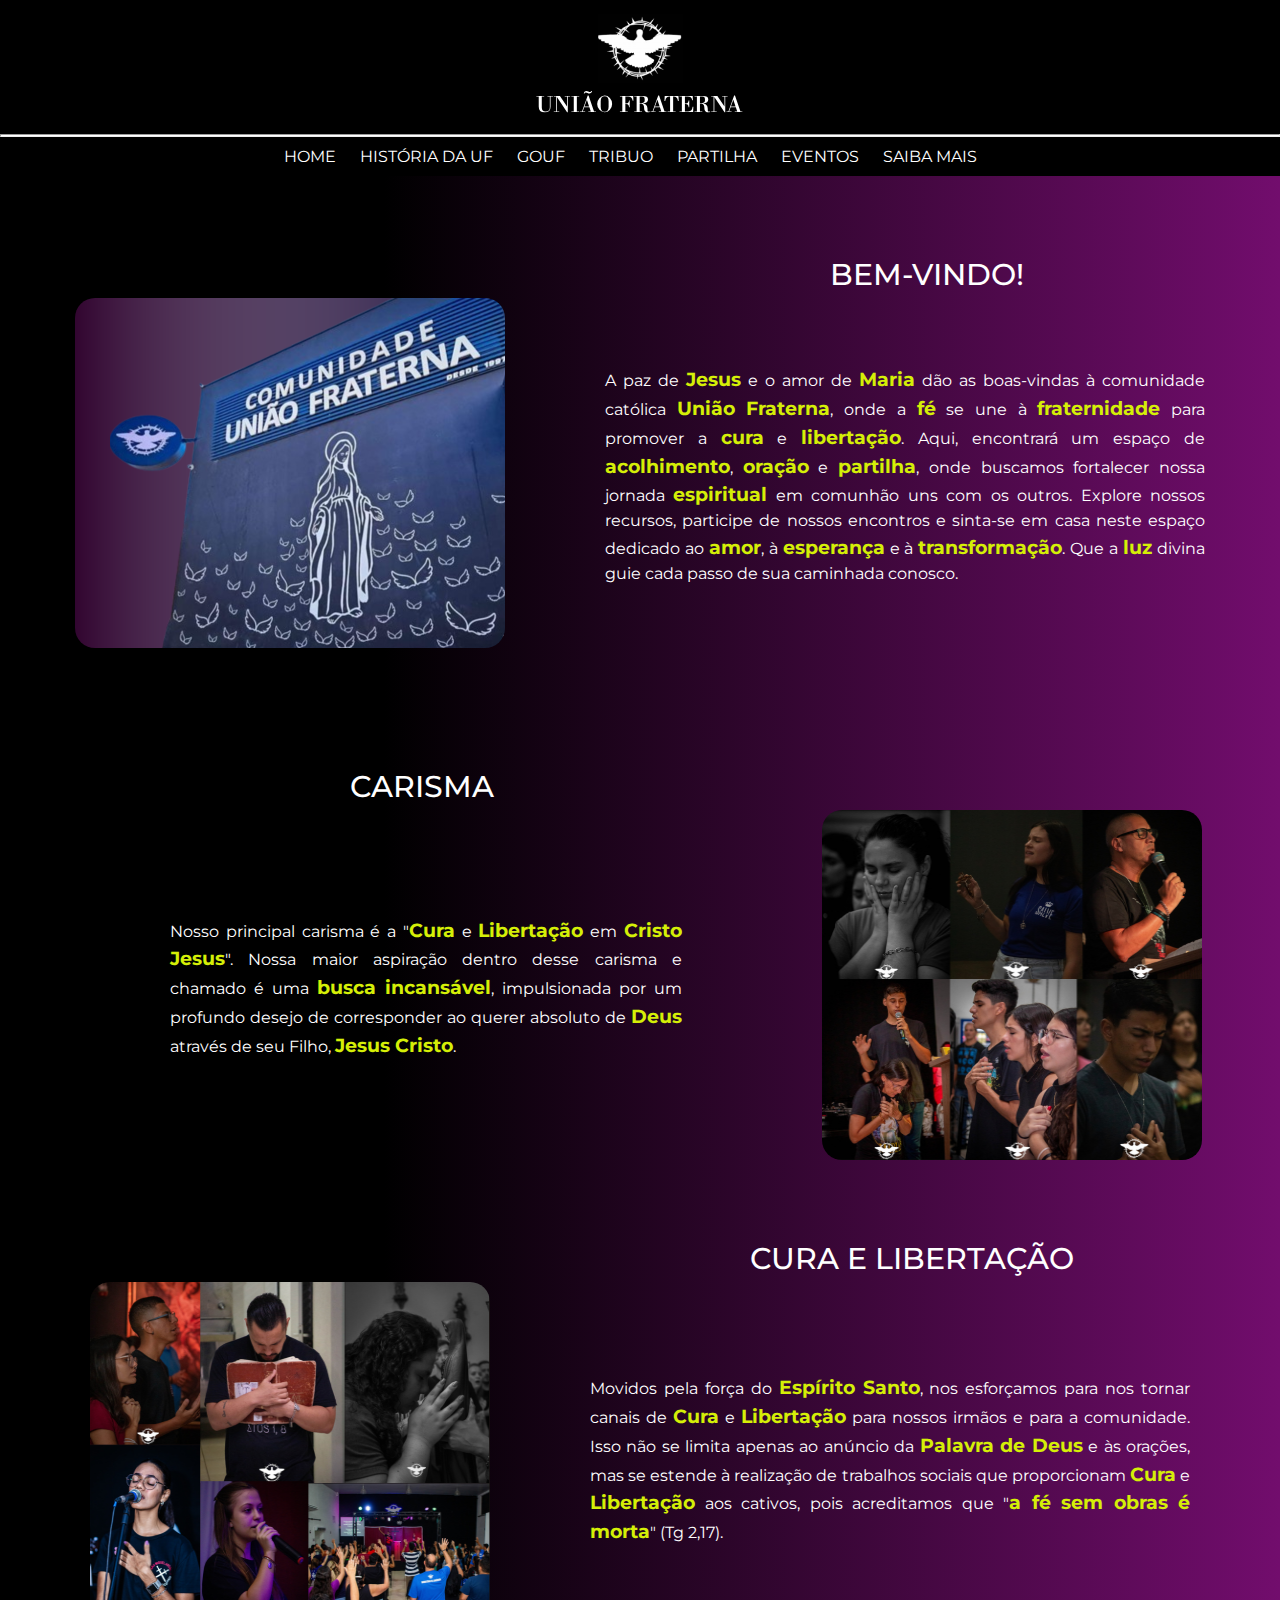
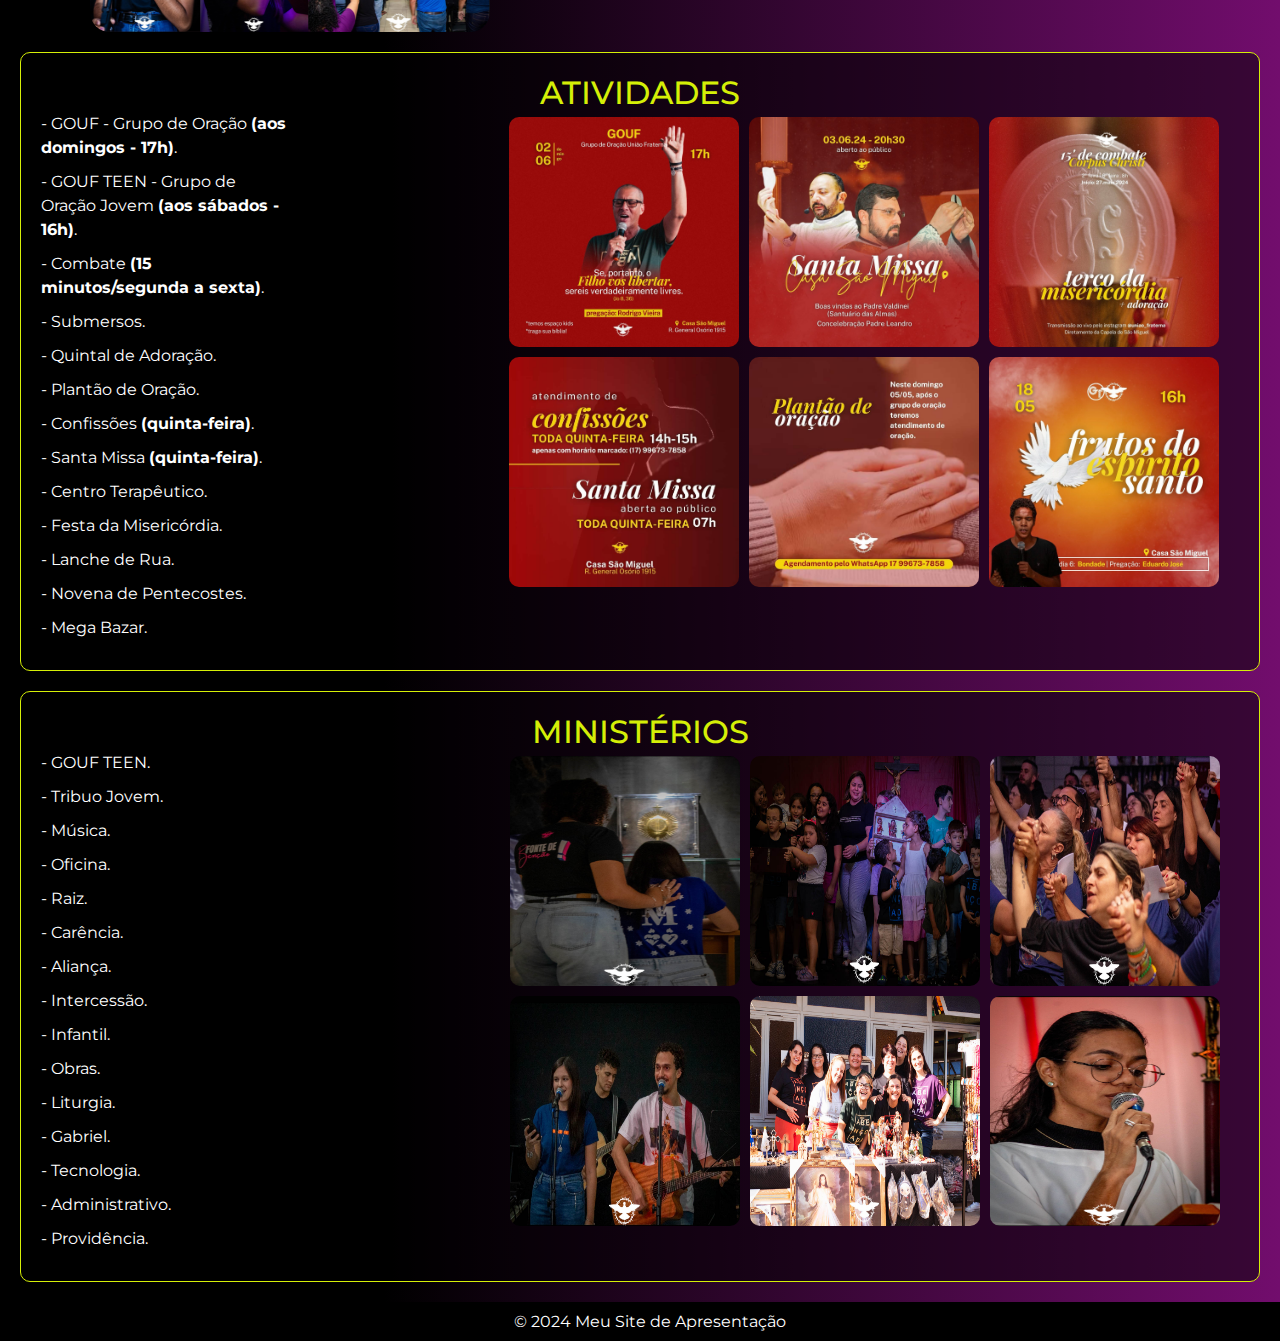
<file: atividade final info/index.html>
<!DOCTYPE html>
<html lang="pt-br">
<head>
    <meta charset="UTF-8">
    <meta name="viewport" content="width=device-width, initial-scale=1.0">
    <link rel="stylesheet" type="text/css" href="style_index.css">
    <link rel="preconnect" href="https://fonts.googleapis.com">
    <link rel="preconnect" href="https://fonts.gstatic.com" crossorigin>
    <link href="https://fonts.googleapis.com/css2?family=Laila:wght@300;400;500;600;700&family=Montserrat:ital,wght@0,100..900;1,100..900&family=Nunito:ital,wght@0,200..1000;1,200..1000&family=Open+Sans:ital,wght@0,300..800;1,300..800&family=Quicksand:wght@300..700&family=Roboto+Slab:wght@100..900&family=Sansita:ital,wght@0,400;0,700;0,800;0,900;1,400;1,700;1,800;1,900&family=Source+Sans+3:ital,wght@0,200..900;1,200..900&display=swap" rel="stylesheet">
    <link rel="stylesheet" href="https://stackpath.bootstrapcdn.com/bootstrap/4.1.3/css/bootstrap.min.css" integrity="sha384-MCw98/SFnGE8fJT3GXwEOngsV7Zt27NXFoaoApmYm81iuXoPkFOJwJ8ERdknLPMO" crossorigin="anonymous">
    
    <title>União Fraterna</title>
</head>
<body>
    <header>
        <img src="imagens/logo_uf.png" alt="Descrição da Imagem" class="logo">
    </header>
    
    <hr style="margin: 0;"> <!-- Linha horizontal sem margem -->
    
    <!-- Barra de navegação -->
    <nav>
        <ul>
            <li><a href="#">HOME</a></li>
            <li><a href="história.html">HISTÓRIA DA UF</a></li>
            <li><a href="tela_gouf.html">GOUF</a></li>
            <li><a href="tribuo.html">TRIBUO</a></li>
            <li><a href="tela_partilha.html">PARTILHA</a></li>
            <li><a href="eventos.html">EVENTOS</a></li>
            <li><a href="mais.html">SAIBA MAIS</a></li>
        </ul>
    </nav>

    <h1 class="titulo1">BEM-VINDO!</h1>

    <div class="content1">
        <img src="imagens/teste.png" alt="Descrição da Imagem" width="430" height="350">
        <div class="text1">
            <p>A paz de <strong>Jesus</strong> e o amor de <strong>Maria</strong> dão as boas-vindas à comunidade católica <strong>União Fraterna</strong>, onde a <strong>fé</strong> se une à <strong>fraternidade</strong> para promover a <strong>cura</strong> e <strong>libertação</strong>. Aqui, encontrará um espaço de <strong>acolhimento</strong>, <strong>oração</strong> e <strong>partilha</strong>, onde buscamos fortalecer nossa jornada <strong>espiritual</strong> em comunhão uns com os outros. Explore nossos recursos, participe de nossos encontros e sinta-se em casa neste espaço dedicado ao <strong>amor</strong>, à <strong>esperança</strong> e à <strong>transformação</strong>. Que a <strong>luz</strong> divina guie cada passo de sua caminhada conosco.</p>
        </div>
    </div>
    
    
    <h1 class="titulo2">CARISMA</h1>
    
    <div class="content2">
      <div class="text2">
          <p>Nosso principal carisma é a "<strong>Cura</strong> e <strong>Libertação</strong> em <strong>Cristo Jesus</strong>". Nossa maior aspiração dentro desse carisma e chamado é uma <strong>busca incansável</strong>, impulsionada por um profundo desejo de corresponder ao querer absoluto de <strong>Deus</strong> através de seu Filho, <strong>Jesus Cristo</strong>.</p>
      </div>
      <img src="imagens/img2.png" alt="Descrição da Imagem" class="imagem-teste2" width="380" height="350">
  </div>
  
  <h1 class="titulo3">CURA E LIBERTAÇÃO</h1>
  
  <div class="content3">
      <img src="imagens/img3.png" alt="Descrição da Imagem" class="content3 img " width="400" height="350">
     <div class="text3">
      <p>Movidos pela força do <strong>Espírito Santo</strong>, nos esforçamos para nos tornar canais de <strong>Cura</strong> e <strong>Libertação</strong> para nossos irmãos e para a comunidade. Isso não se limita apenas ao anúncio da <strong>Palavra de Deus</strong> e às orações, mas se estende à realização de trabalhos sociais que proporcionam <strong>Cura</strong> e <strong>Libertação</strong> aos cativos, pois acreditamos que "<strong>a fé sem obras é morta</strong>" (Tg 2,17).</p>
     </div>
  </div>
  
  <div class="content-rectangle">
    <h1 class="titulo4">ATIVIDADES</h1>
    <div class="atividades">
        <ul>
            <li>- GOUF - Grupo de Oração <strong>(aos domingos - 17h)</strong>.</li>
            <li>- GOUF TEEN - Grupo de Oração Jovem <strong>(aos sábados - 16h)</strong>.</li>
            <li>- Combate <strong>(15 minutos/segunda a sexta)</strong>.</li>
            <li>- Submersos.</li>
            <li>- Quintal de Adoração.</li>
            <li>- Plantão de Oração.</li>
            <li>- Confissões <strong>(quinta-feira)</strong>.</li>
            <li>- Santa Missa <strong>(quinta-feira)</strong>.</li>
            <li>- Centro Terapêutico.</li>
            <li>- Festa da Misericórdia.</li>
            <li>- Lanche de Rua.</li>
            <li>- Novena de Pentecostes.</li>
            <li>- Mega Bazar.</li>
        </ul>
        <div class="atividades-img">
            <img src="imagens/at1.jpg" alt="Atividade 1">
            <img src="imagens/at2.jpg" alt="Atividade 2">
            <img src="imagens/at3.jpg" alt="Atividade 3">
            <img src="imagens/at4.jpeg" alt="Atividade 4">
            <img src="imagens/at5.jpeg" alt="Atividade 5">
            <img src="imagens/at6.jpg" alt="Atividade 6">

        </div>
    </div>
</div>

<div class="content-rectangle">
    <h1 class="titulo5">MINISTÉRIOS</h1>
    <div class="ministerios">
        <ul>
            <li>- GOUF TEEN.</li>
            <li>- Tribuo Jovem.</li>
            <li>- Música.</li>
            <li>- Oficina.</li>
            <li>- Raiz.</li>
            <li>- Carência.</li>
            <li>- Aliança.</li>
            <li>- Intercessão.</li>
            <li>- Infantil.</li>
            <li>- Obras.</li>
            <li>- Liturgia.</li>
            <li>- Gabriel.</li>
            <li>- Tecnologia.</li>
            <li>- Administrativo.</li>
            <li>- Providência.</li>
        </ul>
        <div class="ministerios-img">
            <img src="imagens/m1.jpg" alt="Ministério 1">
            <img src="imagens/m2.jpg" alt="Ministério 2">
            <img src="imagens/m3.jpg" alt="Ministério 3">
            <img src="imagens/m4.jpg" alt="Ministério 4">
            <img src="imagens/m5.jpg" alt="Ministério 5">
            <img src="imagens/m6.jpg" alt="Ministério 6">
        </div>
    </div>
</div>

<footer>
    <p>&copy; 2024 Meu Site de Apresentação</p>
</footer>

<script src="https://code.jquery.com/jquery-3.3.1.slim.min.js" integrity="sha384-q8i/X+965DzO0rT7abK41JStQIAqVgRVzpbzo5smXKp4YfRvH+8abtTE1Pi6jizo" crossorigin="anonymous"></script>
<script src="https://cdnjs.cloudflare.com/ajax/libs/popper.js/1.14.3/umd/popper.min.js" integrity="sha384-ZMP7rVo3mIykv2+9J3UJ46jBk0WLaUAdn689aCwoqbBJiSnjAK/l8WvCWPIPm49" crossorigin="anonymous"></script>
<script src="https://stackpath.bootstrapcdn.com/bootstrap/4.1.3/js/bootstrap.min.js" integrity="sha384-ChfqqxuZUCnJSK3+MXmPNIyE6ZbWh2IMqE241rYiqJxyMiZ6OW/JmZQ5stwEULTy" crossorigin="anonymous"></script>

</body>
</html>
</file>
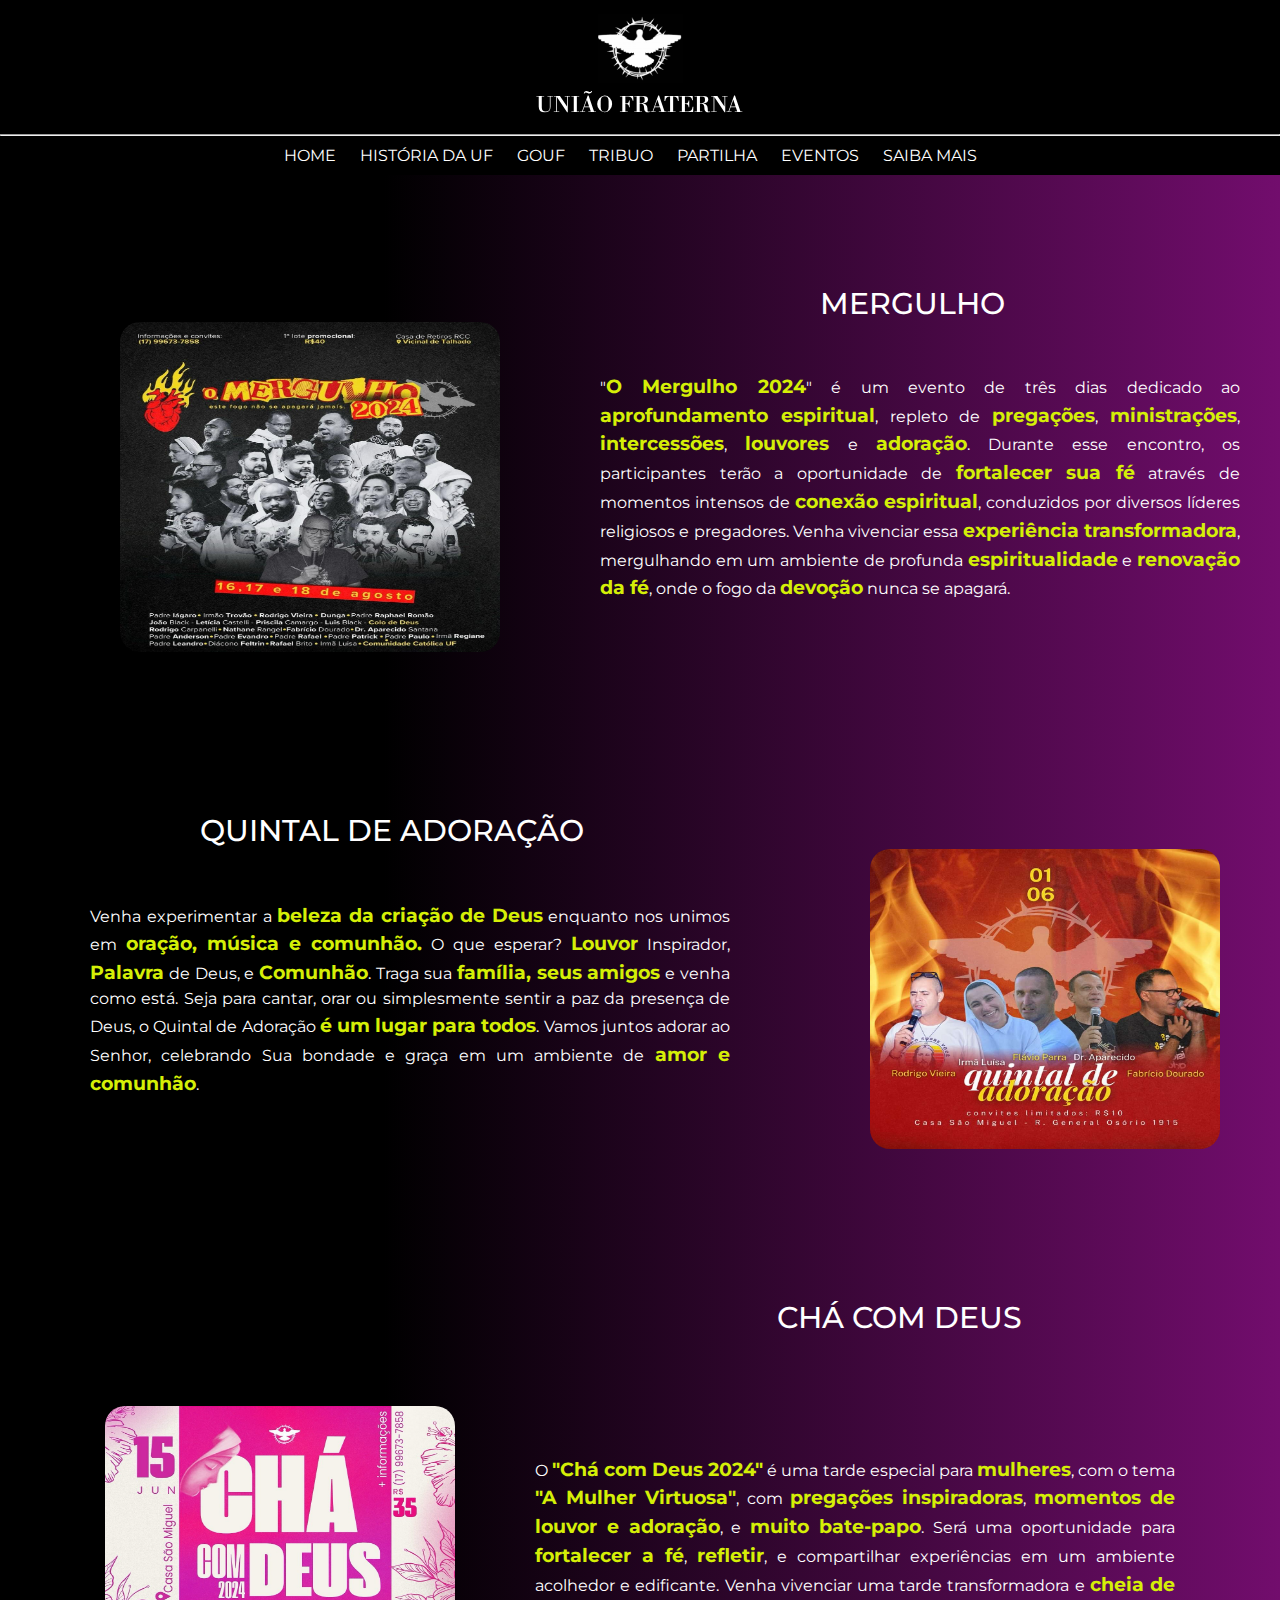
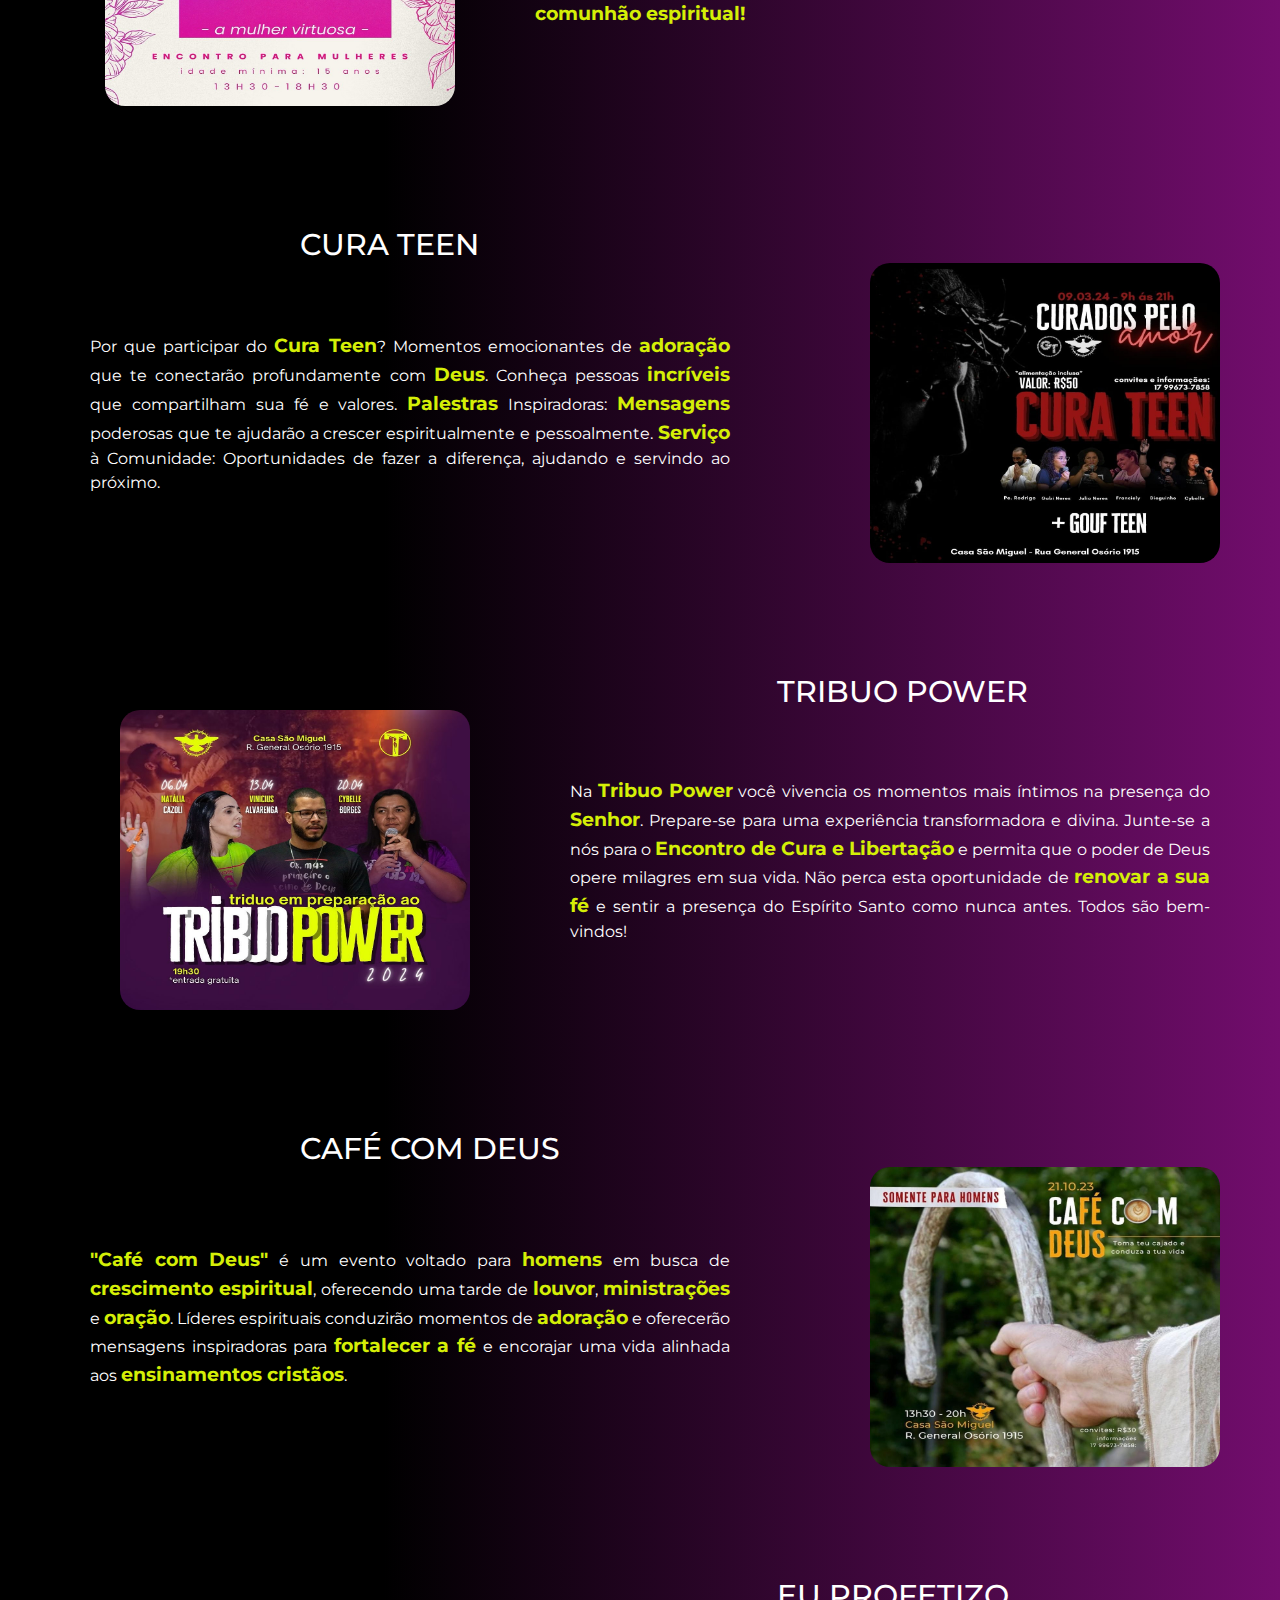
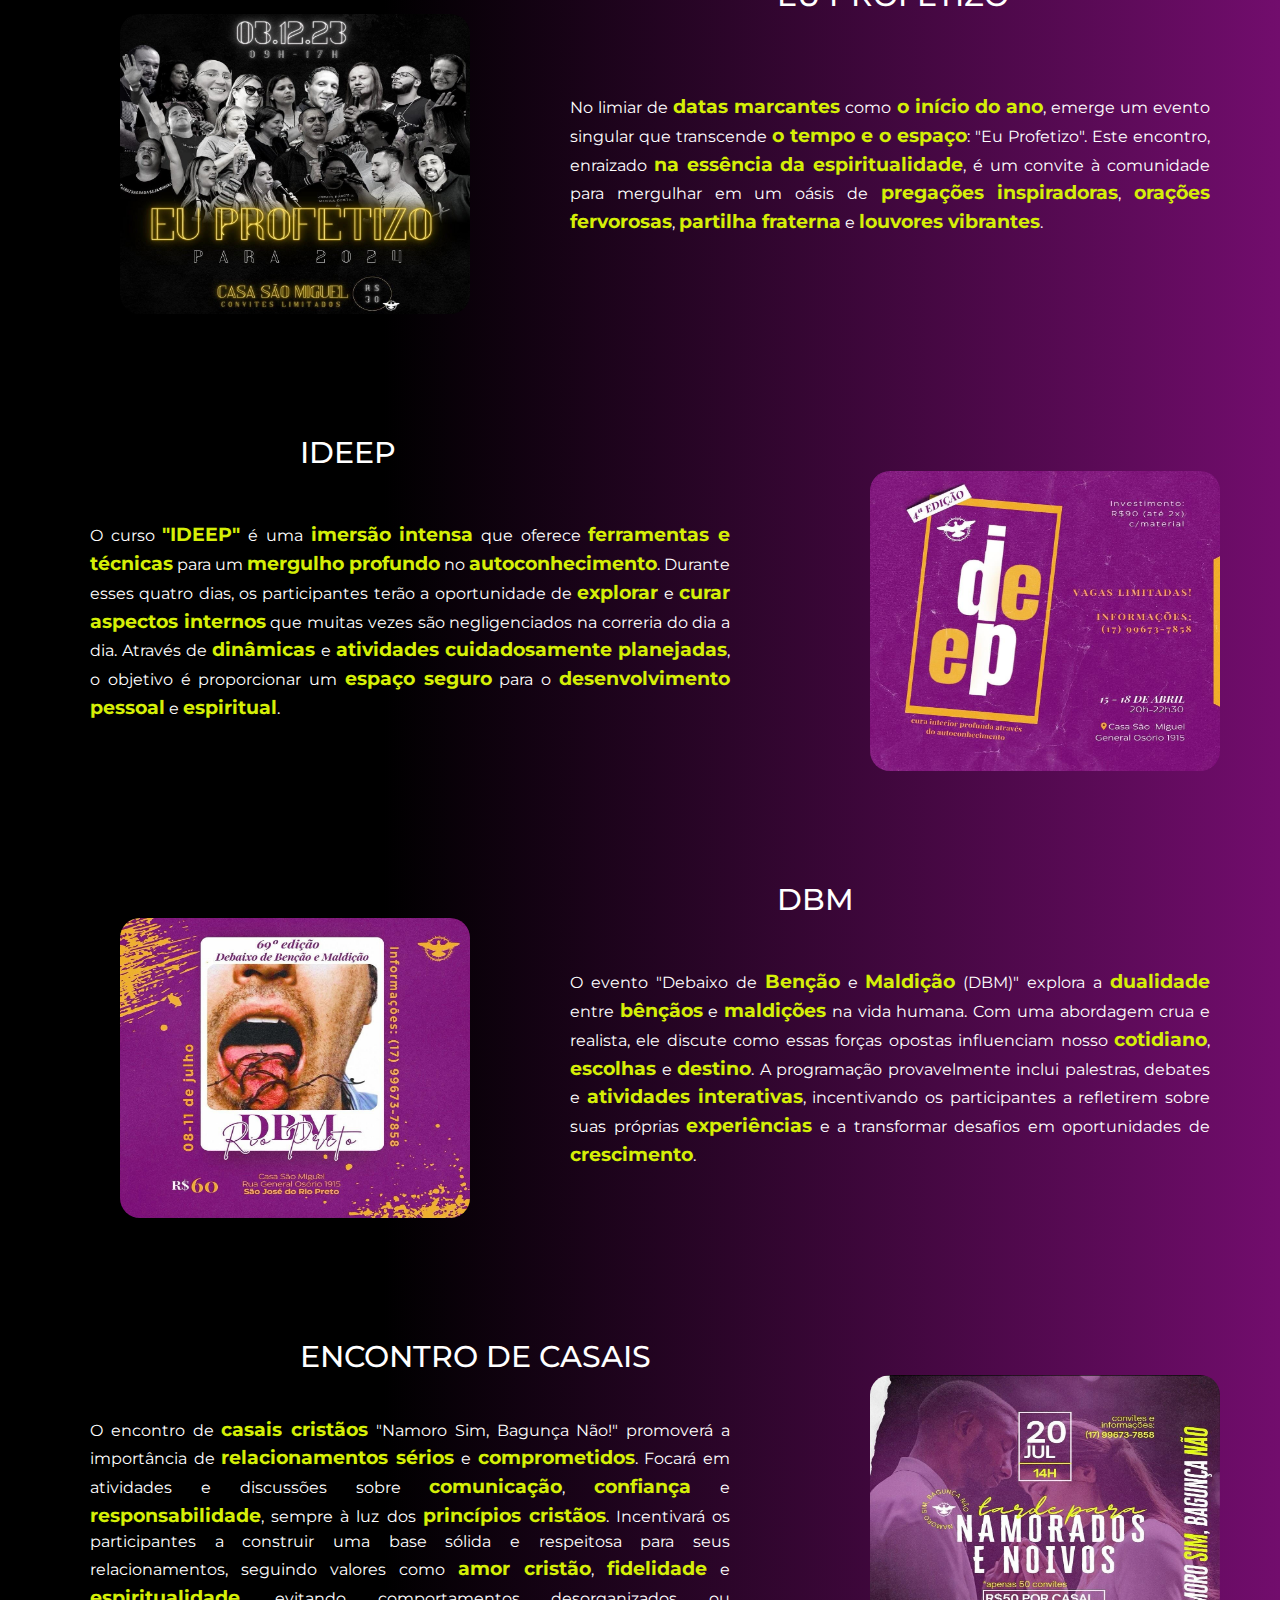
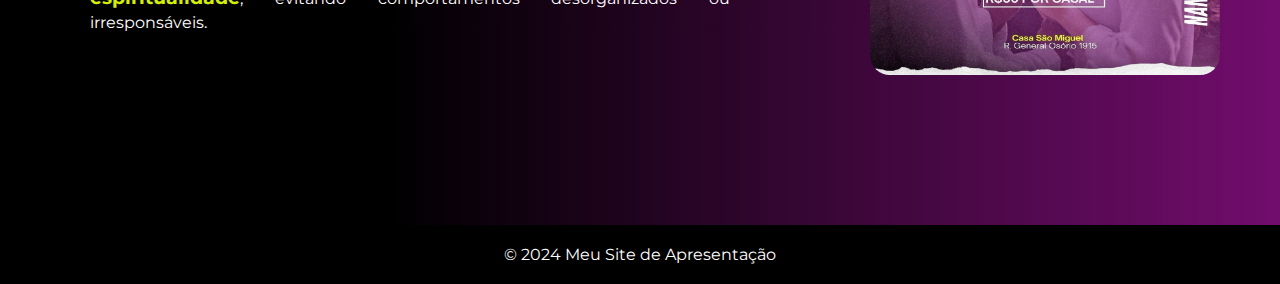
<file: atividade final info/eventos.html>
<!DOCTYPE html>
<html lang="pt-br">
<head>
    <meta charset="UTF-8">
    <meta name="viewport" content="width=device-width, initial-scale=1.0">
    <link rel="stylesheet" type="text/css" href="style_eventos.css">

    <link rel="preconnect" href="https://fonts.googleapis.com">
    <link rel="preconnect" href="https://fonts.gstatic.com" crossorigin>
    <link href="https://fonts.googleapis.com/css2?family=Laila:wght@300;400;500;600;700&family=Montserrat:ital,wght@0,100..900;1,100..900&family=Nunito:ital,wght@0,200..1000;1,200..1000&family=Open+Sans:ital,wght@0,300..800;1,300..800&family=Quicksand:wght@300..700&family=Roboto+Slab:wght@100..900&family=Sansita:ital,wght@0,400;0,700;0,800;0,900;1,400;1,700;1,800;1,900&family=Source+Sans+3:ital,wght@0,200..900;1,200..900&display=swap" rel="stylesheet">
    <title>Eventos</title>
</head>
<body>
    <header>
        <img src="imagens/logo_uf.png" alt="Descrição da Imagem" class="logo">
    </header>

    <hr style="margin: 0;">

    <nav>
        <ul>
            <li><a href="index.html">HOME</a></li>
            <li><a href="história.html">HISTÓRIA DA UF</a></li>
            <li><a href="tela_gouf.html">GOUF</a></li>
            <li><a href="tribuo.html">TRIBUO</a></li>
            <li><a href="tela_partilha.html">PARTILHA</a></li>
            <li><a href="#">EVENTOS</a></li>
            <li><a href="mais.html">SAIBA MAIS</a></li>
        </ul>
    </nav>
    <h1 class="titulo5">MERGULHO</h1>
    <div class="content1">
        <img src="imagens/evento5.jpeg" alt="Tribuo" width="380" height="330">
        <div class="textA">
            <p>"<strong>O Mergulho 2024</strong>" é um evento de três dias dedicado ao <strong>aprofundamento espiritual</strong>, repleto de <strong>pregações</strong>, <strong>ministrações</strong>, <strong>intercessões</strong>, <strong>louvores</strong> e <strong>adoração</strong>. Durante esse encontro, os participantes terão a oportunidade de <strong>fortalecer sua fé</strong> através de momentos intensos de <strong>conexão espiritual</strong>, conduzidos por diversos líderes religiosos e pregadores.
                Venha vivenciar essa <strong>experiência transformadora</strong>, mergulhando em um ambiente de profunda <strong>espiritualidade</strong> e <strong>renovação da fé</strong>, onde o fogo da <strong>devoção</strong> nunca se apagará.</p>
        </div>
    </div>
    

    <h1 class="titulo2">QUINTAL DE ADORAÇÃO</h1>
    <div class="content2">
        <div class="textB">
            <p>Venha experimentar a <strong>beleza da criação de Deus</strong> enquanto nos unimos em <strong>oração, música e comunhão.</strong>
            O que esperar? <strong>Louvor</strong> Inspirador, <strong>Palavra</strong> de Deus, e  <strong>Comunhão</strong>. 
            Traga sua <strong>família, seus amigos</strong> e venha como está. Seja para cantar, orar ou simplesmente sentir a paz da presença de Deus, o Quintal de Adoração <strong>é um lugar para todos</strong>. Vamos juntos adorar ao Senhor, celebrando Sua bondade e graça em um ambiente de <strong>amor e comunhão</strong>.</p>
        </div>
        <img src="imagens/evento2.jpeg" alt="adoração" class="imagem-teste2" width="350" height="300">
    </div>

    <h1 class="titulo3">CHÁ COM DEUS</h1>
    <div class="content3">
        <img src="imagens/evento3.jpeg" alt="chá" width="350" height="300">
        <div class="textC">
            <p> 
                O <strong>"Chá com Deus 2024"</strong> é uma tarde especial para <strong>mulheres</strong>, com o tema <strong>"A Mulher Virtuosa"</strong>, com <strong>pregações inspiradoras</strong>, <strong>momentos de louvor e adoração</strong>, e <strong>muito bate-papo</strong>. Será uma oportunidade para <strong>fortalecer a fé</strong>, <strong>refletir</strong>, e compartilhar experiências em um ambiente acolhedor e edificante. Venha vivenciar uma tarde transformadora e <strong> cheia de comunhão espiritual!</strong></p>
        </div>
    </div>

    <h1 class="titulo4">CURA TEEN</h1>
    <div class="content4">
        <div class="textD">
            <p>Por que participar do <strong>Cura Teen</strong>? Momentos emocionantes de <strong>adoração</strong> que te conectarão profundamente com <strong>Deus</strong>. Conheça pessoas <strong>incríveis</strong> que compartilham sua fé e valores. <strong>Palestras</strong> Inspiradoras: <strong>Mensagens</strong> poderosas que te ajudarão a crescer espiritualmente e pessoalmente. <strong>Serviço</strong> à Comunidade: Oportunidades de fazer a diferença, ajudando e servindo ao próximo.</p>
        </div>
        <img src="imagens/evento4.jpeg" alt="cura" class="imagem-teste4" width="350" height="300">
    </div>

    <h1 class="titulo1">TRIBUO POWER</h1>
    <div class="content1">
        <img src="imagens/evento1.jpeg" alt="Tribuo" width="350" height="300">
        <div class="textA">
            <p>Na <strong>Tribuo Power</strong> você vivencia os momentos mais íntimos na presença do <strong>Senhor</strong>. Prepare-se para uma experiência transformadora e divina. Junte-se a nós para o <strong>Encontro de Cura e Libertação</strong> e permita que o poder de Deus opere milagres em sua vida. Não perca esta oportunidade de <strong>renovar a sua fé</strong> e sentir a presença do Espírito Santo como nunca antes. Todos são bem-vindos!</p>
        </div>
    </div>

    <h1 class="titulo4">CAFÉ COM DEUS</h1>
    <div class="content4">
        <div class="textD">
            <p><strong>"Café com Deus"</strong> é um evento voltado para <strong>homens</strong> em busca de <strong>crescimento espiritual</strong>, oferecendo uma tarde de <strong>louvor</strong>, <strong>ministrações</strong> e <strong>oração</strong>. Líderes espirituais conduzirão momentos de <strong>adoração</strong> e oferecerão mensagens inspiradoras para <strong>fortalecer a fé</strong> e encorajar uma vida alinhada aos <strong>ensinamentos cristãos</strong>.</p>
        </div>
        <img src="imagens/evento6.jpeg" alt="cura" class="imagem-teste4" width="350" height="300">
    </div>

    <h1 class="titulo1">EU PROFETIZO</h1>
    <div class="content1">
        <img src="imagens/evento7.jpeg" alt="Tribuo" width="350" height="300">
        <div class="textA">
            <p>No limiar de <strong>datas marcantes</strong> como <strong>o início do ano</strong>, emerge um evento singular que transcende <strong>o tempo e o espaço</strong>: "Eu Profetizo". Este encontro, enraizado <strong>na essência da espiritualidade</strong>, é um convite à comunidade para mergulhar em um oásis de <strong>pregações inspiradoras</strong>, <strong>orações fervorosas</strong>, <strong> partilha fraterna</strong> e <strong>louvores vibrantes</strong>.</p>
        </div>
    </div>

    <h1 class="titulo4">IDEEP</h1>
    <div class="content4">
        <div class="textD">
            <p>O curso <strong>"IDEEP"</strong> é uma <strong>imersão intensa</strong> que oferece <strong>ferramentas e técnicas</strong> para um <strong>mergulho profundo</strong> no <strong>autoconhecimento</strong>. Durante esses quatro dias, os participantes terão a oportunidade de <strong>explorar</strong> e <strong>curar aspectos internos</strong> que muitas vezes são negligenciados na correria do dia a dia. Através de <strong>dinâmicas</strong> e <strong>atividades cuidadosamente planejadas</strong>, o objetivo é proporcionar um <strong>espaço seguro</strong> para o <strong>desenvolvimento pessoal</strong> e <strong>espiritual</strong>.</p>
        </div>
        <img src="imagens/evento8.jpeg" alt="cura" class="imagem-teste4" width="350" height="300">
    </div>

    <h1 class="titulo1">DBM</h1>
    <div class="content1">
        <img src="imagens/evento9.jpeg" alt="Tribuo" width="350" height="300">
        <div class="textA">
            <p>O evento "Debaixo de <strong>Benção</strong> e <strong>Maldição</strong> (DBM)" explora a <strong>dualidade</strong> entre <strong>bênçãos</strong> e <strong>maldições</strong> na vida humana. Com uma abordagem crua e realista, ele discute como essas forças opostas influenciam nosso <strong>cotidiano</strong>, <strong>escolhas</strong> e <strong>destino</strong>. A programação provavelmente inclui palestras, debates e <strong>atividades interativas</strong>, incentivando os participantes a refletirem sobre suas próprias <strong>experiências</strong> e a transformar desafios em oportunidades de <strong>crescimento</strong>.</p>
        </div>
    </div>

    <h1 class="titulo4">ENCONTRO DE CASAIS</h1>
    <div class="content4">
        <div class="textD">
            <p>O encontro de <strong>casais cristãos</strong> "Namoro Sim, Bagunça Não!" promoverá a importância de <strong>relacionamentos sérios</strong> e <strong>comprometidos</strong>. Focará em atividades e discussões sobre <strong>comunicação</strong>, <strong>confiança</strong> e <strong>responsabilidade</strong>, sempre à luz dos <strong>princípios cristãos</strong>. Incentivará os participantes a construir uma base sólida e respeitosa para seus relacionamentos, seguindo valores como <strong>amor cristão</strong>, <strong>fidelidade</strong> e <strong>espiritualidade</strong>, evitando comportamentos desorganizados ou irresponsáveis.</p>
        </div>
        <img src="imagens/evento10.jpeg" alt="cura" class="imagem-teste4" width="350" height="300">
    </div>

    <footer>
        <p>&copy; 2024 Meu Site de Apresentação</p>
    </footer>

</body>
</html>
</file>
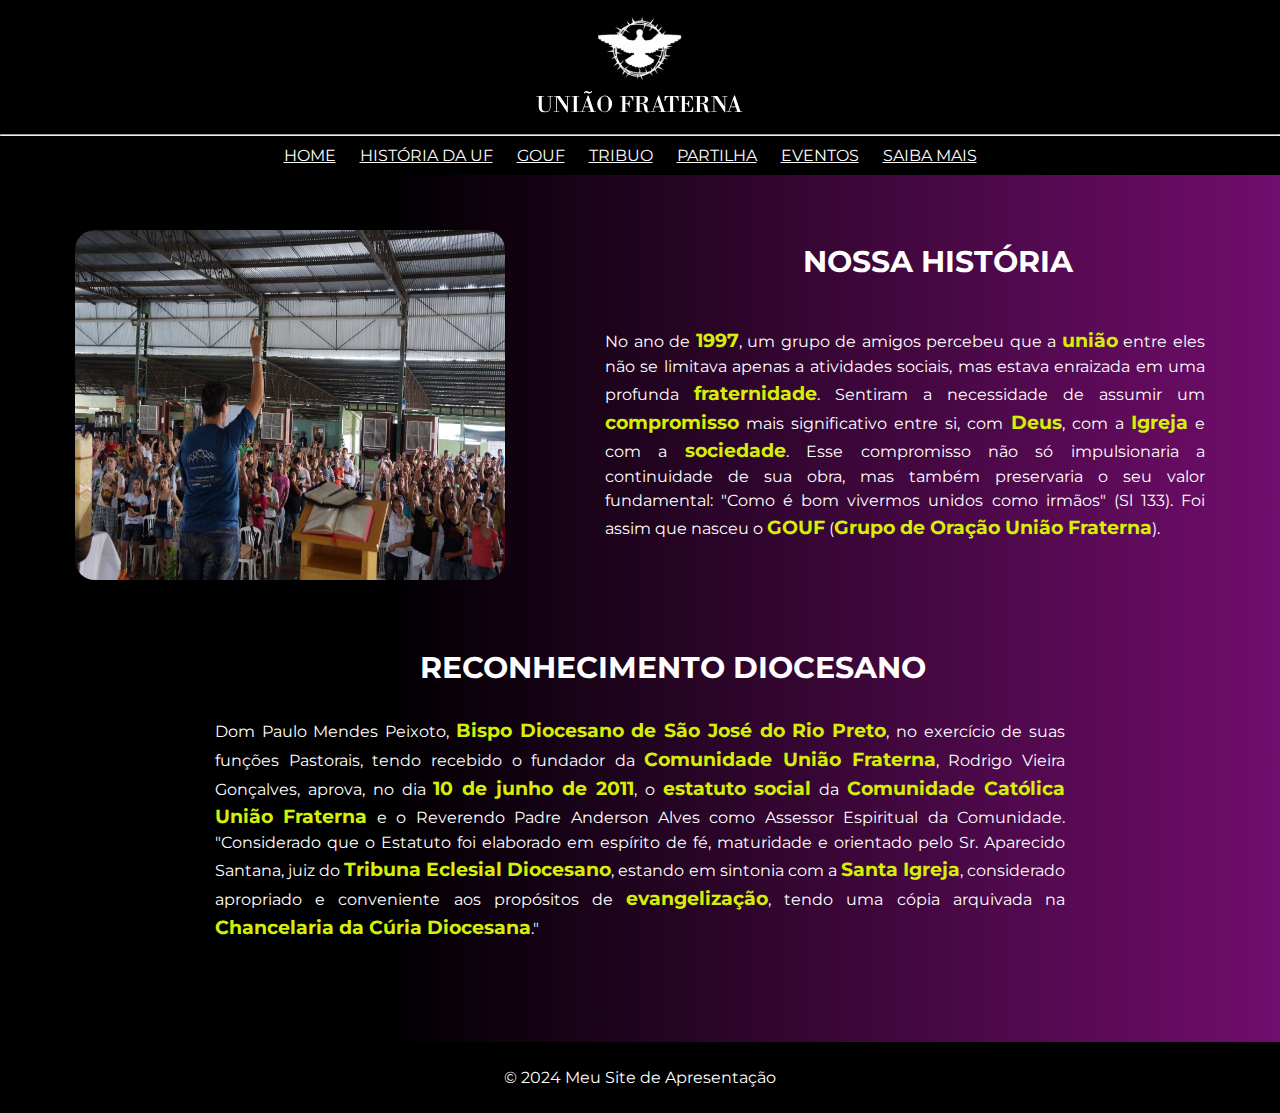
<file: atividade final info/história.html>
<!DOCTYPE html>
<html lang="pt-br">
    <meta charset="UTF-8">
    <head>
        <title>História da UF</title>
        <link rel="stylesheet" href="style_his.css">

    <link rel="preconnect" href="https://fonts.googleapis.com">
    <link rel="preconnect" href="https://fonts.gstatic.com" crossorigin>
    <link href="https://fonts.googleapis.com/css2?family=Laila:wght@300;400;500;600;700&family=Montserrat:ital,wght@0,100..900;1,100..900&family=Nunito:ital,wght@0,200..1000;1,200..1000&family=Open+Sans:ital,wght@0,300..800;1,300..800&family=Quicksand:wght@300..700&family=Roboto+Slab:wght@100..900&family=Sansita:ital,wght@0,400;0,700;0,800;0,900;1,400;1,700;1,800;1,900&family=Source+Sans+3:ital,wght@0,200..900;1,200..900&display=swap" rel="stylesheet">

        <link rel="stylesheet" href="https://stackpath.bootstrapcdn.com/bootstrap/4.1.3/css/bootstrap.min.css" integrity="sha384-MCw98/SFnGE8fJT3GXwEOngsV7Zt27NXFoaoApmYm81iuXoPkFOJwJ8ERdknLPMO" crossorigin="anonymous">

    </head>
    <body>
        <header><img src="imagens/logo_uf.png" alt="Logo União Fraterna">
        </header>
        <hr style="margin: 0cm;">
        <nav>
            <ul>
                <li><a href="index.html">HOME</a></li>
                <li><a href="#">HISTÓRIA DA UF</a></li>
                <li><a href="tela_gouf.html">GOUF</a></li>
                <li><a href="tribuo.html">TRIBUO</a></li>
                <li><a href="tela_partilha.html">PARTILHA</a></li>
                <li><a href="eventos.html">EVENTOS</a></li>
                <li><a href="mais.html">SAIBA MAIS</a></li>
            </ul>
        </nav>

        <br> <br>

        <h1 class="titulo1">NOSSA HISTÓRIA</h1>
        <div class="content1">
            <img src="imagens/imagemhistoria.jpeg" alt="Descrição da imagem" width="430" height="350">
            <div class="text1">
                <p>No ano de <strong>1997</strong>, um grupo de amigos percebeu que a <strong>união</strong> entre eles não se limitava apenas a atividades sociais, mas estava enraizada em uma profunda <strong>fraternidade</strong>. Sentiram a necessidade de assumir um <strong>compromisso</strong> mais significativo entre si, com <strong>Deus</strong>, com a <strong>Igreja</strong> e com a <strong>sociedade</strong>. Esse compromisso não só impulsionaria a continuidade de sua obra, mas também preservaria o seu valor fundamental: "Como é bom vivermos unidos como irmãos" (Sl 133). Foi assim que nasceu o <strong>GOUF</strong> (<strong>Grupo de Oração União Fraterna</strong>).</p>
            </div>
        </div>
        
        <br>
        
        <h1 class="titulo2">RECONHECIMENTO DIOCESANO</h1>
        <div class="content2">
            <p class="text2">
                Dom Paulo Mendes Peixoto, <strong>Bispo Diocesano de São José do Rio Preto</strong>, no exercício de suas funções Pastorais, tendo recebido o fundador da <strong>Comunidade União Fraterna</strong>, Rodrigo Vieira Gonçalves, aprova, no dia <strong>10 de junho de 2011</strong>, o <strong>estatuto social</strong> da
                <strong>Comunidade Católica União Fraterna</strong> e o Reverendo Padre Anderson Alves como Assessor Espiritual da Comunidade.
                "Considerado que o Estatuto foi elaborado em espírito de fé, maturidade e orientado pelo Sr. Aparecido Santana, juiz do <strong>Tribuna Eclesial Diocesano</strong>, estando em sintonia com a <strong>Santa Igreja</strong>, considerado apropriado e conveniente aos propósitos de <strong>evangelização</strong>, tendo uma cópia arquivada na <strong>Chancelaria da Cúria Diocesana</strong>."
            </p>
        </div>

        <footer>
            <p>&copy; 2024 Meu Site de Apresentação</p>
        </footer>
        
    </body>
</html>
</file>
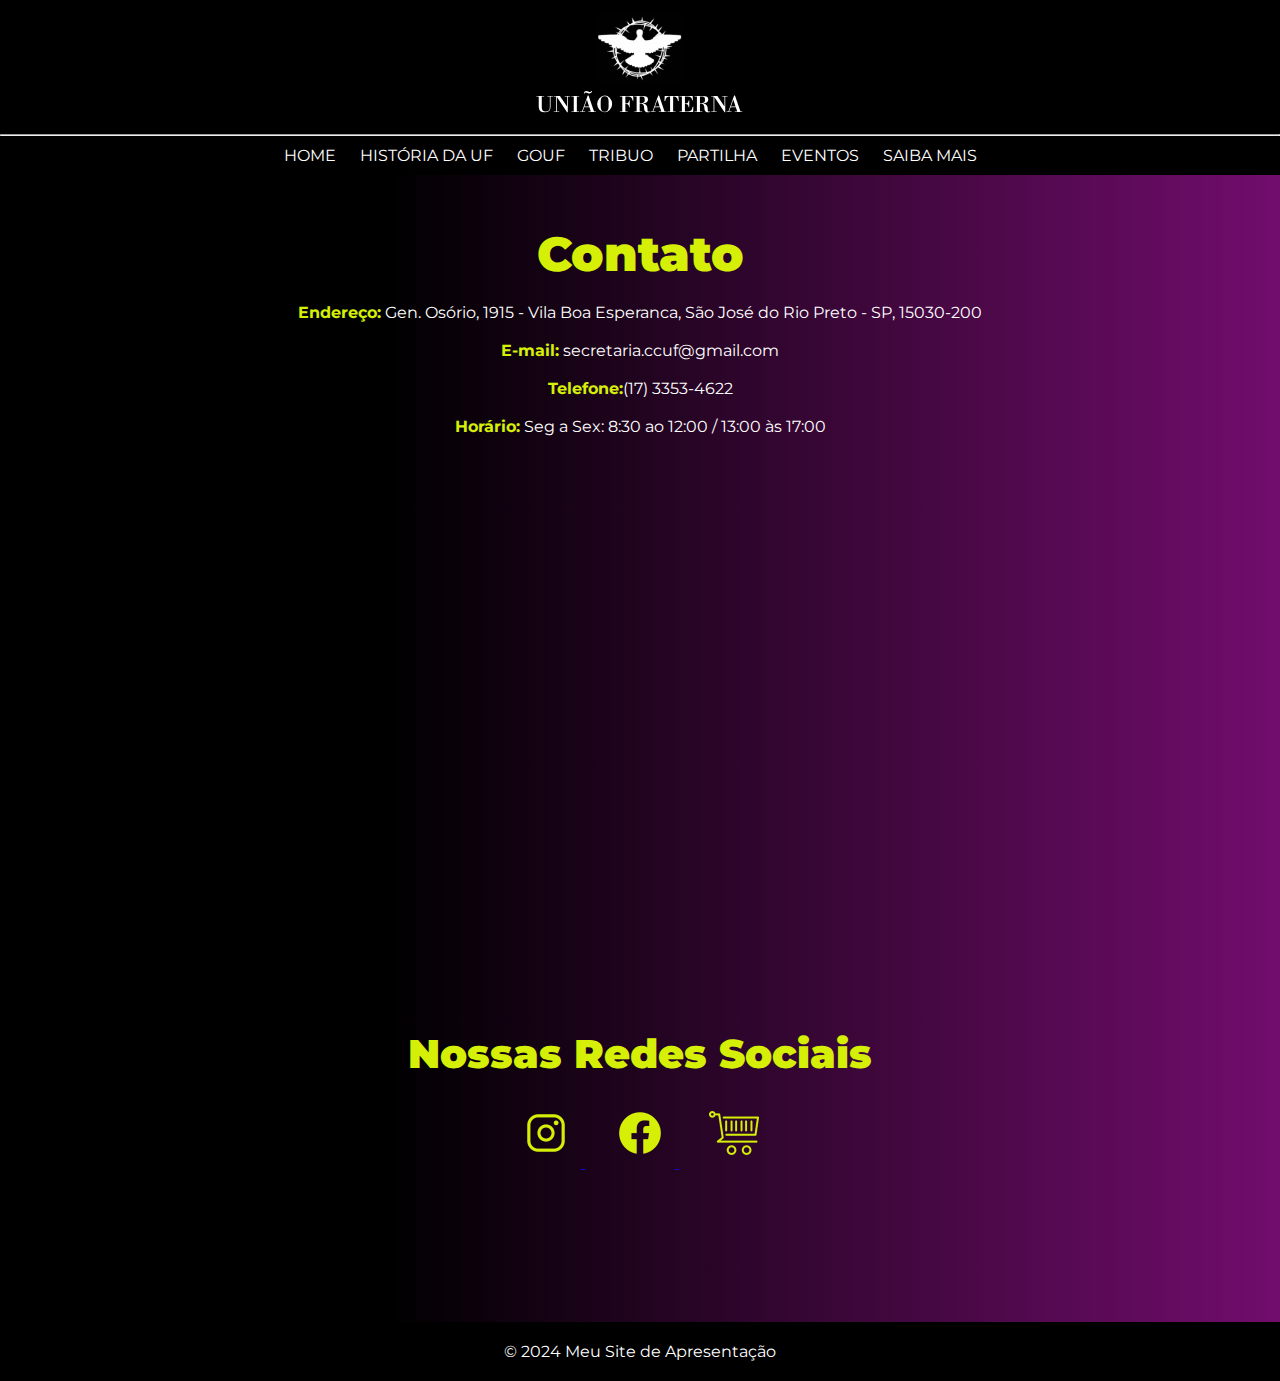
<file: atividade final info/mais.html>
<!DOCTYPE html>
<html lang="pt-br">
<head>
    <meta charset="UTF-8">
    <meta name="viewport" content="width=device-width, initial-scale=1.0">
    <link rel="stylesheet" type="text/css" href="style_sobre.css">

    <link rel="preconnect" href="https://fonts.googleapis.com">
    <link rel="preconnect" href="https://fonts.gstatic.com" crossorigin>
    <link href="https://fonts.googleapis.com/css2?family=Laila:wght@300;400;500;600;700&family=Montserrat:ital,wght@0,100..900;1,100..900&family=Nunito:ital,wght@0,200..1000;1,200..1000&family=Open+Sans:ital,wght@0,300..800;1,300..800&family=Quicksand:wght@300..700&family=Roboto+Slab:wght@100..900&family=Sansita:ital,wght@0,400;0,700;0,800;0,900;1,400;1,700;1,800;1,900&family=Source+Sans+3:ital,wght@0,200..900;1,200..900&display=swap" rel="stylesheet">
    

    <title>Saiba mais</title>
</head>
<body>
    <header>
        <img src="imagens/logo_uf.png" alt="Descrição da Imagem" class="logo">
    </header>

    <hr style="margin: 0;">

    <nav>
        <ul>
            <li><a href="index.html">HOME</a></li>
            <li><a href="história.html">HISTÓRIA DA UF</a></li>
            <li><a href="tela_gouf.html">GOUF</a></li>
            <li><a href="tribuo.html">TRIBUO</a></li>
            <li><a href="tela_partilha.html">PARTILHA</a></li>
            <li><a href="eventos.html">EVENTOS</a></li>
            <li><a href="#">SAIBA MAIS</a></li>
        </ul>
    </nav>

    
    <section id="contato" class="contact">
        <div class="container">
            <h2><strong>Contato</strong></h2>
            <p><strong>Endereço:</strong> Gen. Osório, 1915 - Vila Boa Esperanca, São José do Rio Preto - SP, 15030-200</p>
            <br>
            <p><strong>E-mail:</strong> secretaria.ccuf@gmail.com</p>
            <br>
            <p><strong>Telefone:</strong>(17) 3353-4622</p>
            <br>
            <p><strong>Horário:</strong> Seg a Sex: 8:30 ao 12:00 / 13:00 às 17:00</p>
            <br>
            <div class="map">
                <iframe src="https://www.google.com/maps/embed?pb=!1m14!1m8!1m3!1d14919.023817590798!2d-49.395578!3d-20.8011588!3m2!1i1024!2i768!4f13.1!3m3!1m2!1s0x94bdadefd535cbe1%3A0x657ebe1223da40db!2sComunidade%20Cat%C3%B3lica%20Uni%C3%A3o%20Fraterna%20(Casa%20S%C3%A3o%20Miguel)!5e0!3m2!1spt-BR!2sbr!4v1718201417327!5m2!1spt-BR!2sbr" width="600" height="450" style="border:0;" allowfullscreen="" loading="lazy" referrerpolicy="no-referrer-when-downgrade"></iframe> 
            </div>
        </div>
    </section>

    <section id="social-media" class="social-media">
        <div class="container">
            <h2><strong>Nossas Redes Sociais</strong></h2>
            <div class="social-icons">
                <a href="https://www.instagram.com/uniao_fraterna/" target="_blank">
                    <img src="imagens/iconeinsta.png" alt="Instagram" class="icones">
                </a>
                <a href="https://www.facebook.com/ComunidadeCatolicaUniaoFraterna/?locale=pt_BR" target="_blank">
                    <img src="imagens/iconeface.png" alt="Facebook" class="icones">
                </a>
                <a href="https://oficinauf2.lojavirtualnuvem.com.br/" target="_blank">
                    <img src="imagens/iconeof.png" alt="Oficina" class="icones">
                </a>
            </div>
        </div>
    </section>


<footer>
    <p>&copy; 2024 Meu Site de Apresentação</p>
</footer>

</body>
</html>
</file>
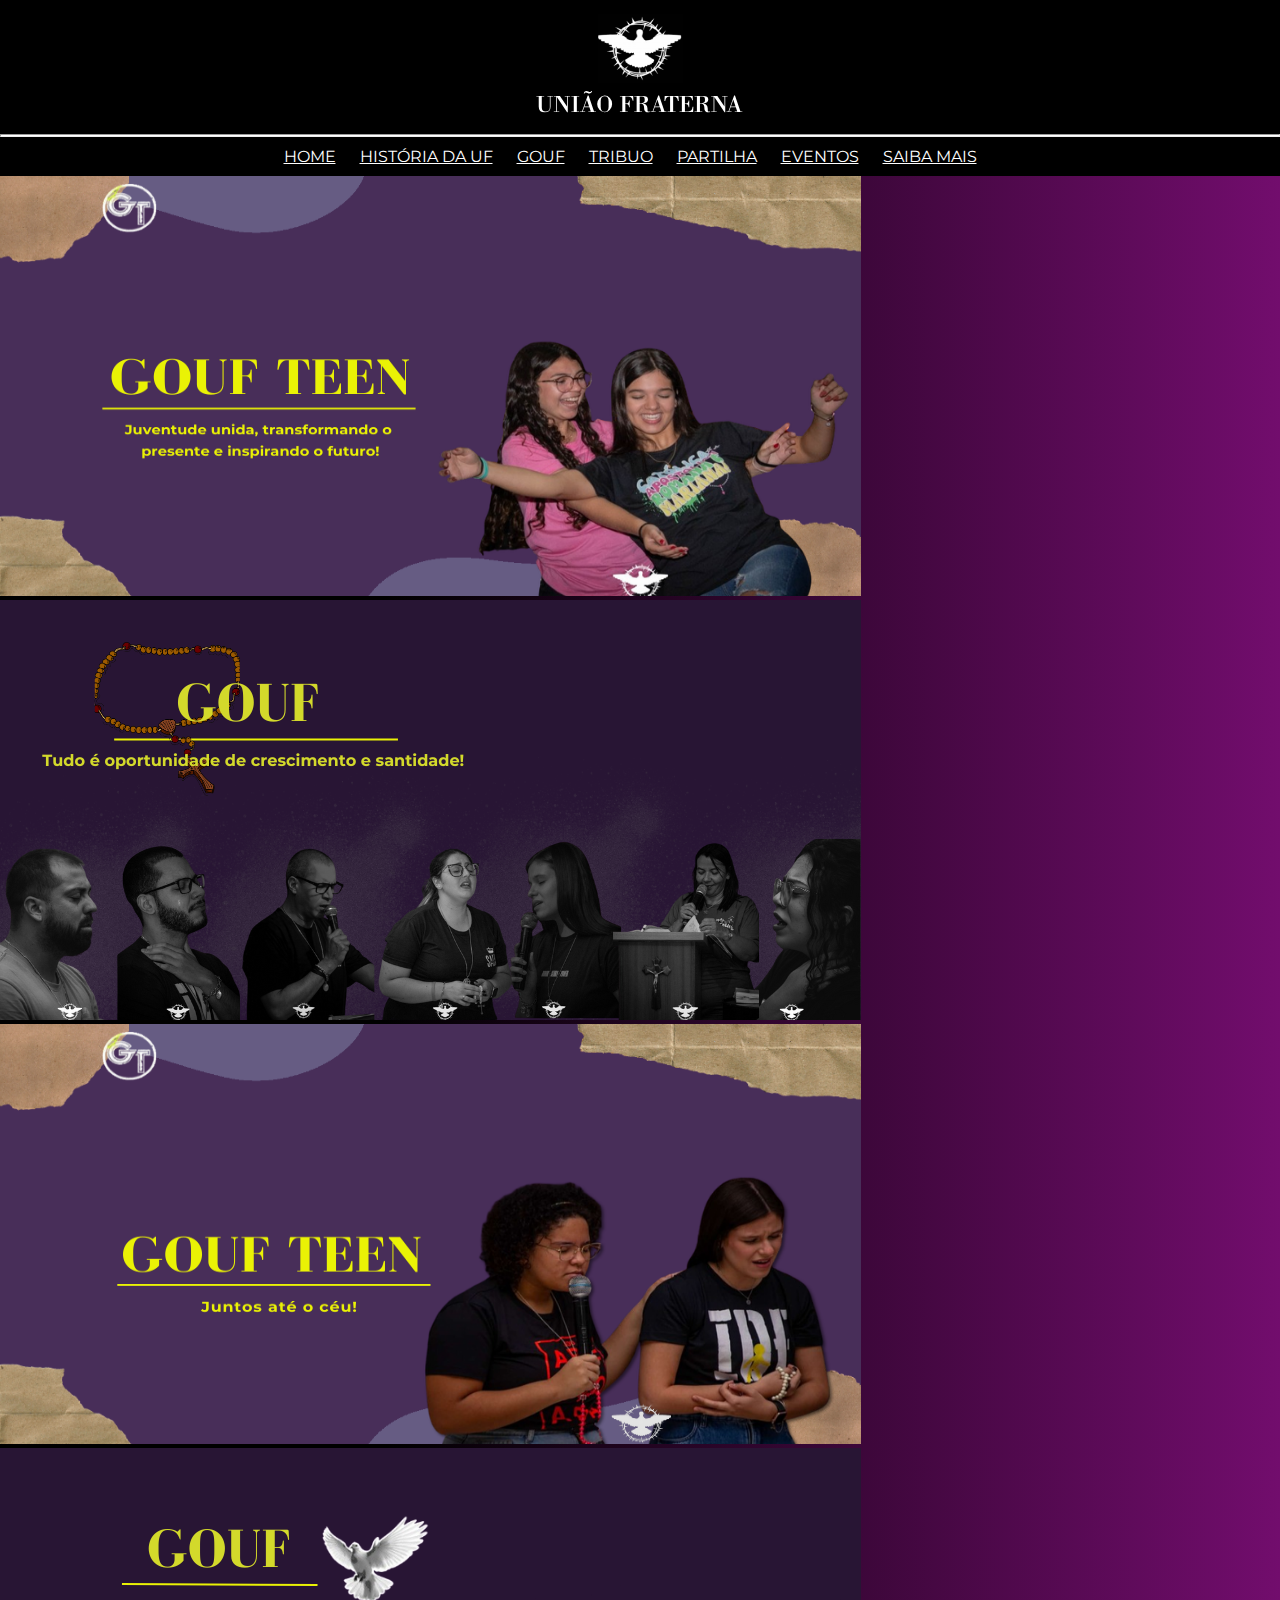
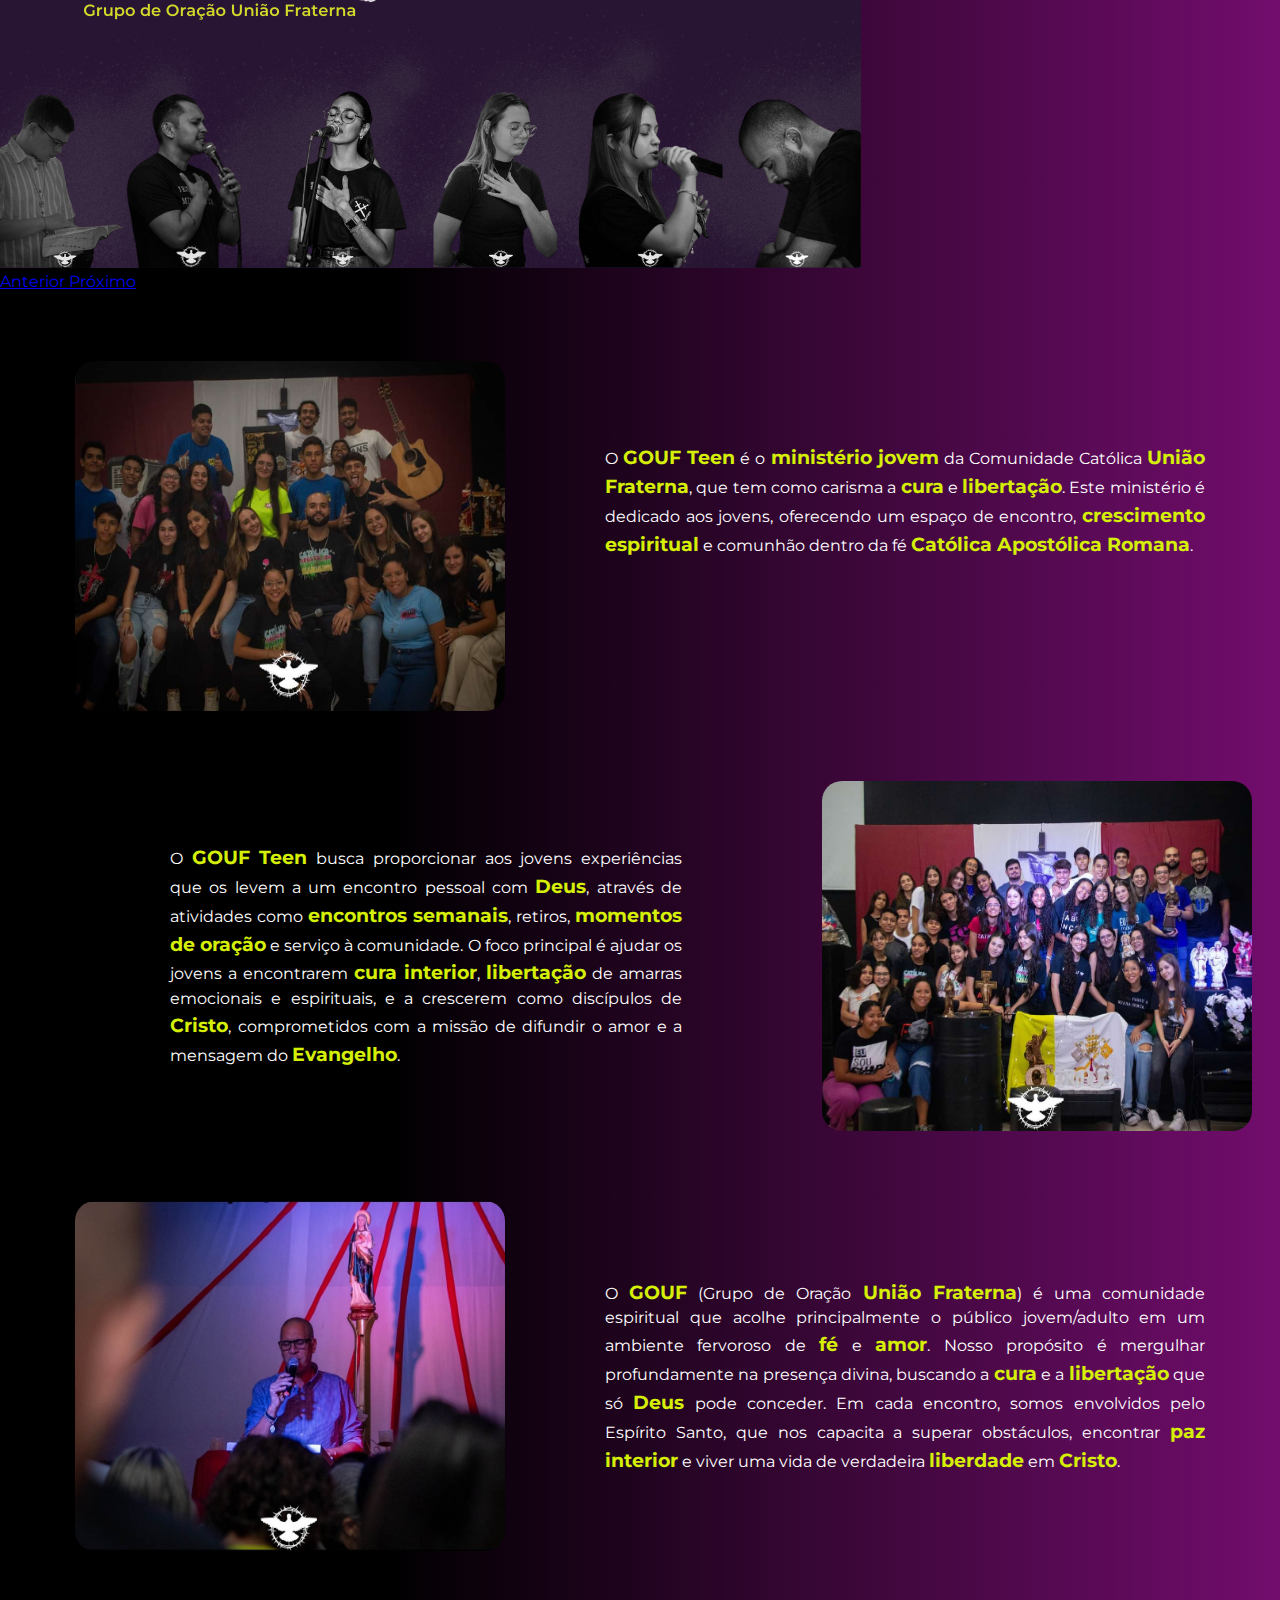
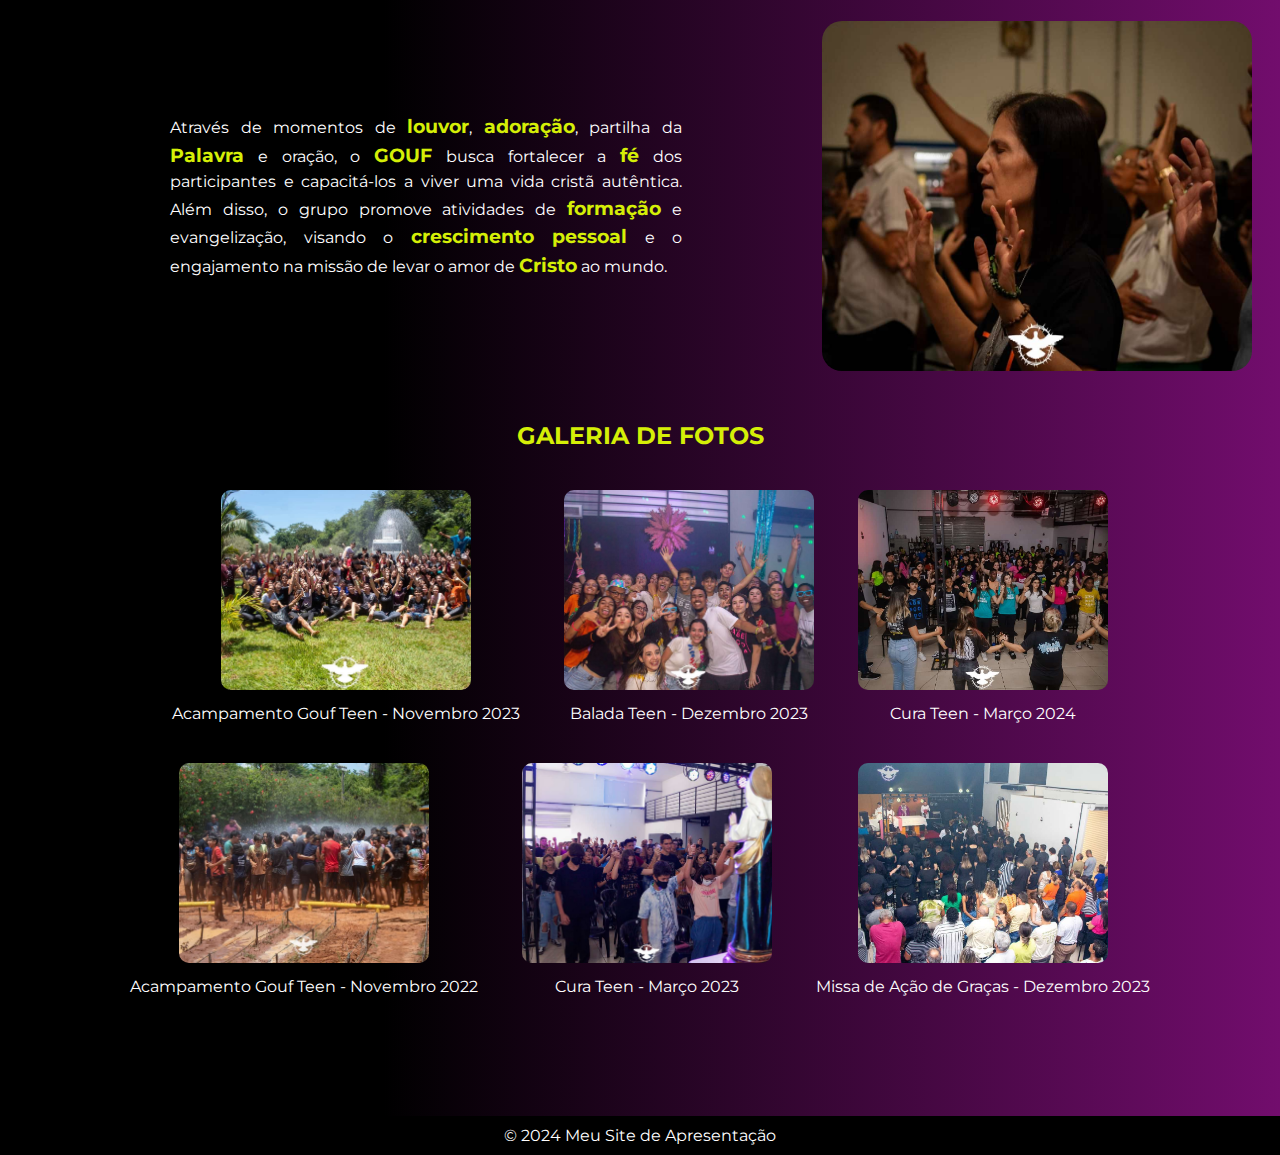
<file: atividade final info/tela_gouf.html>
<!DOCTYPE html>
<html lang="pt-br">
<head>
    <meta charset="UTF-8">
    <meta name="viewport" content="width=device-width, initial-scale=1.0">
    <link rel="stylesheet" type="text/css" href="style_gouf.css">

    <link rel="preconnect" href="https://fonts.googleapis.com">
    <link rel="preconnect" href="https://fonts.gstatic.com" crossorigin>
    <link href="https://fonts.googleapis.com/css2?family=Laila:wght@300;400;500;600;700&family=Montserrat:ital,wght@0,100..900;1,100..900&family=Nunito:ital,wght@0,200..1000;1,200..1000&family=Open+Sans:ital,wght@0,300..800;1,300..800&family=Quicksand:wght@300..700&family=Roboto+Slab:wght@100..900&family=Sansita:ital,wght@0,400;0,700;0,800;0,900;1,400;1,700;1,800;1,900&family=Source+Sans+3:ital,wght@0,200..900;1,200..900&display=swap" rel="stylesheet">
    
    <link rel="stylesheet" href="https://stackpath.bootstrapcdn.com/bootstrap/4.1.3/css/bootstrap.min.css" integrity="sha384-MCw98/SFnGE8fJT3GXwEOngsV7Zt27NXFoaoApmYm81iuXoPkFOJwJ8ERdknLPMO" crossorigin="anonymous">
    
    <title>Gouf</title>
</head>
<body>
    <header>
        <img src="imagens/logo_uf.png" alt="Descrição da Imagem" class="logo">
    </header>
    
    <hr style="margin: 0;"> <!-- Linha horizontal sem margem -->
    
    <!-- Barra de navegação -->
    <nav>
        <ul>
            <li><a href="index.html">HOME</a></li>
            <li><a href="história.html">HISTÓRIA DA UF</a></li>
            <li><a href="#">GOUF</a></li>
            <li><a href="tribuo.html">TRIBUO</a></li>
            <li><a href="tela_partilha.html">PARTILHA</a></li>
            <li><a href="eventos.html">EVENTOS</a></li>
            <li><a href="mais.html">SAIBA MAIS</a></li>
        </ul>
    </nav>

    <!-- Conteúdo do site aqui -->


    <div id="carouselExampleControls" class="carousel slide" data-ride="carousel">
      <div class="carousel-inner">
        <div class="carousel-item active">
          <img class="d-block w-100" src="imagens/slide1.png" alt="Primeiro Slide" width="861" height="420">
        </div>
        <div class="carousel-item">
          <img class="d-block w-100" src="imagens/slide2.png" alt="Segundo Slide"  width="861" height="420">
        </div>
        <div class="carousel-item">
          <img class="d-block w-100" src="imagens/slide3.png" alt="Terceiro Slide"  width="861" height="420">
        </div>
        <div class="carousel-item">
          <img class="d-block w-100" src="imagens/slide4.png" alt="Terceiro Slide"  width="861" height="420">
        </div>
      </div>
      <a class="carousel-control-prev" href="#carouselExampleControls" role="button" data-slide="prev">
        <span class="carousel-control-prev-icon" aria-hidden="true"></span>
        <span class="sr-only">Anterior</span>
      </a>
      <a class="carousel-control-next" href="#carouselExampleControls" role="button" data-slide="next">
        <span class="carousel-control-next-icon" aria-hidden="true"></span>
        <span class="sr-only">Próximo</span>
      </a>
    </div>


    <div class="content1">
      <img src="imagens/card1.jpeg" alt="Descrição da Imagem" width="430" height="350">
      <div class="text1">
          <p>O <strong>GOUF Teen</strong> é o <strong>ministério jovem</strong> da Comunidade Católica <strong>União Fraterna</strong>, que tem como carisma a <strong>cura</strong> e <strong>libertação</strong>. Este ministério é dedicado aos jovens, oferecendo um espaço de encontro, <strong>crescimento espiritual</strong> e comunhão dentro da fé <strong>Católica Apostólica Romana</strong>.</p>
      </div>
  </div>
  
  <div class="content2">
      <div class="text2">
          <p>O <strong>GOUF Teen</strong> busca proporcionar aos jovens experiências que os levem a um encontro pessoal com <strong>Deus</strong>, através de atividades como <strong>encontros semanais</strong>, retiros, <strong>momentos de oração</strong> e serviço à comunidade. O foco principal é ajudar os jovens a encontrarem <strong>cura interior</strong>, <strong>libertação</strong> de amarras emocionais e espirituais, e a crescerem como discípulos de <strong>Cristo</strong>, comprometidos com a missão de difundir o amor e a mensagem do <strong>Evangelho</strong>.</p>
      </div>
      <img src="imagens/card2.jpeg" alt="Descrição da Imagem" class="imagem-teste2" width="430" height="350">
  </div>
  
  <div class="content3">
      <img src="imagens/card3.jpg" alt="Descrição da Imagem" class="content3 img " width="430" height="350">
      <div class="text3">
          <p>O <strong>GOUF</strong> (Grupo de Oração <strong>União Fraterna</strong>) é uma comunidade espiritual que acolhe principalmente o público jovem/adulto em um ambiente fervoroso de <strong>fé</strong> e <strong>amor</strong>. Nosso propósito é mergulhar profundamente na presença divina, buscando a <strong>cura</strong> e a <strong>libertação</strong> que só <strong>Deus</strong> pode conceder. Em cada encontro, somos envolvidos pelo Espírito Santo, que nos capacita a superar obstáculos, encontrar <strong>paz interior</strong> e viver uma vida de verdadeira <strong>liberdade</strong> em <strong>Cristo</strong>.</p>
      </div>
  </div>
  
  <div class="content2">
      <div class="text2">
          <p>Através de momentos de <strong>louvor</strong>, <strong>adoração</strong>, partilha da <strong>Palavra</strong> e oração, o <strong>GOUF</strong> busca fortalecer a <strong>fé</strong> dos participantes e capacitá-los a viver uma vida cristã autêntica. Além disso, o grupo promove atividades de <strong>formação</strong> e evangelização, visando o <strong>crescimento pessoal</strong> e o engajamento na missão de levar o amor de <strong>Cristo</strong> ao mundo.</p>
      </div>
      <img src="imagens/card4.jpeg" alt="Descrição da Imagem" class="imagem-teste2" width="430" height="350">
  </div>

  <div class="gallery">
    <h2>GALERIA DE FOTOS</h2>
    <div class="gallery-item">
        <img src="imagens/event1.jpeg" alt="Evento 1">
        <p>Acampamento Gouf Teen - Novembro 2023</p>
    </div>
    <div class="gallery-item">
        <img src="imagens/event2.jpeg" alt="Evento 2">
        <p>Balada Teen - Dezembro 2023</p>
    </div>
    <div class="gallery-item">
      <img src="imagens/event3.jpeg" alt="Evento 2">
      <p>Cura Teen - Março 2024</p>
  </div>
<div class="gallery-item">
  <img src="imagens/event4.jpeg" alt="Evento 2">
  <p>Acampamento Gouf Teen - Novembro 2022</p>
</div>
<div class="gallery-item">
  <img src="imagens/event5.jpeg" alt="Evento 2">
  <p>Cura Teen - Março 2023</p>
</div>
<div class="gallery-item">
  <img src="imagens/event7.jpeg" alt="Evento 2">
  <p>Missa de Ação de Graças - Dezembro 2023</p>
</div>
</div>


    <footer>
        <p>&copy; 2024 Meu Site de Apresentação</p>
    </footer>

    <script src="https://code.jquery.com/jquery-3.3.1.slim.min.js" integrity="sha384-q8i/X+965DzO0rT7abK41JStQIAqVgRVzpbzo5smXKp4YfRvH+8abtTE1Pi6jizo" crossorigin="anonymous"></script>
<script src="https://cdnjs.cloudflare.com/ajax/libs/popper.js/1.14.3/umd/popper.min.js" integrity="sha384-ZMP7rVo3mIykV+2+9J3UJ46jBk0WLaUAdn689aCwoqbBJiSnjAK/l8WvCWPIPm49" crossorigin="anonymous"></script>
<script src="https://stackpath.bootstrapcdn.com/bootstrap/4.1.3/js/bootstrap.min.js" integrity="sha384-ChfqqxuZUCnJSK3+MXmPNIyE6ZbWh2IMqE241rYiqJxyMiZ6OW/JmZQ5stwEULTy" crossorigin="anonymous"></script>

</body>
</html>
</file>
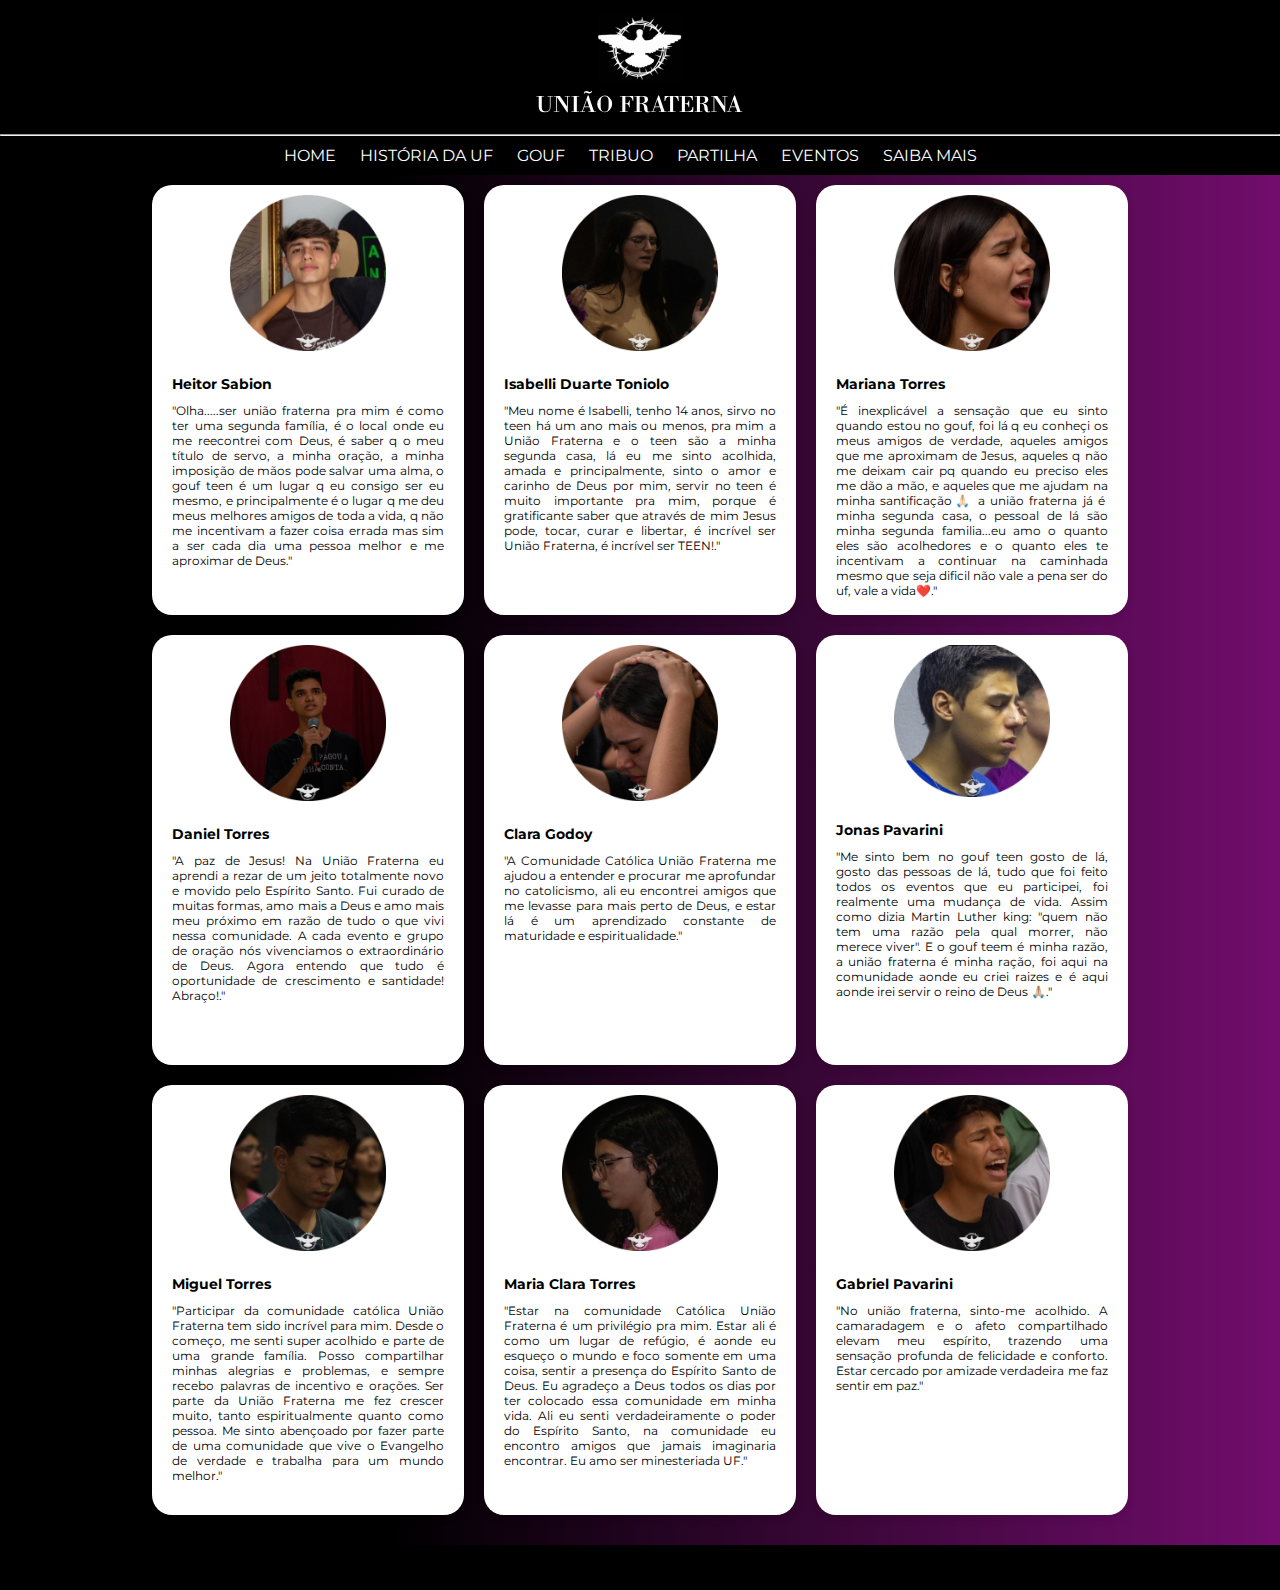
<file: atividade final info/tela_partilha.html>
<!DOCTYPE html>
<html lang="pt-br">
<head>
    <meta charset="UTF-8">
    <meta name="viewport" content="width=device-width, initial-scale=1.0">
    <title>Partilha</title>

    <link rel="stylesheet" href="style_partilha.css">

    <link rel="preconnect" href="https://fonts.googleapis.com">
    <link rel="preconnect" href="https://fonts.gstatic.com" crossorigin>
    <link href="https://fonts.googleapis.com/css2?family=Laila:wght@300;400;500;600;700&family=Montserrat:ital,wght@0,100..900;1,100..900&family=Nunito:ital,wght@0,200..1000;1,200..1000&family=Open+Sans:ital,wght@0,300..800;1,300..800&family=Quicksand:wght@300..700&family=Roboto+Slab:wght@100..900&family=Sansita:ital,wght@0,400;0,700;0,800;0,900;1,400;1,700;1,800;1,900&family=Source+Sans+3:ital,wght@0,200..900;1,200..900&display=swap" rel="stylesheet">

</head>
<body>

    <header>
        <img src="imagens/logo_uf.png" alt="Descrição da Imagem" class="logo">
    </header>
    
    <hr style="margin: 0;">
    
    <!-- Barra de navegação -->
    <nav>
        <ul>
            <li><a href="index.html">HOME</a></li>
            <li><a href="história.html">HISTÓRIA DA UF</a></li>
            <li><a href="tela_gouf.html">GOUF</a></li>
            <li><a href="tribuo.html">TRIBUO</a></li>
            <li><a href="#">PARTILHA</a></li>
            <li><a href="eventos.html">EVENTOS</a></li>
            <li><a href="mais.html">SAIBA MAIS</a></li>
        </ul>
    </nav>


    <div class="container">
        <div class="card">
            <img src="imagens/fotoheitor.png" alt="Foto da Pessoa 1" class="imgem">
            <div class="content">
                <h2>Heitor Sabion</h2>
                <p>"Olha.....ser união fraterna pra mim é como ter uma segunda família, é o local onde eu me reecontrei com Deus, é saber q o meu título de servo, a minha oração, a minha imposição de mãos pode salvar uma alma, o gouf teen é um lugar q eu consigo ser eu mesmo, e principalmente é o lugar q me deu meus melhores amigos de toda a vida, q não me incentivam a fazer coisa errada mas sim a ser cada dia uma pessoa melhor e me aproximar de Deus."</p>
            </div>
        </div>

        <div class="card">
            <img src="imagens/fotoisa.png" alt="Foto da Pessoa 2" class="imgem">
            <div class="content">
                <h2>Isabelli Duarte Toniolo</h2>
                <p>"Meu nome é Isabelli, tenho 14 anos, sirvo no teen há um ano mais ou menos, pra mim a União Fraterna e o teen são a minha segunda casa, lá eu me sinto acolhida, amada e principalmente, sinto o amor e carinho de Deus por mim, servir no teen é muito importante pra mim, porque é gratificante saber que através de mim Jesus pode, tocar, curar e libertar, é incrível ser União Fraterna, é incrível ser TEEN!."</p><br> <br>
            </div>
        </div>

        <div class="card">
            <img src="imagens/fotomari.png" alt="Foto da Pessoa 3" class="imgem">
            <div class="content">
                <h2>Mariana Torres</h2>
                <p>"É inexplicável a sensação que eu sinto quando estou no gouf, foi lá q eu conheçi os meus amigos de verdade, aqueles amigos que me aproximam de Jesus, aqueles q não me deixam cair pq quando eu preciso eles me dão a mão, e aqueles que me ajudam na minha santificação🙏🏻
                    a união fraterna já é minha segunda casa, o pessoal de lá são minha segunda familia...eu amo o quanto  eles são acolhedores e o quanto eles te incentivam a continuar na caminhada mesmo que seja dificil
                    não vale a pena ser do uf, vale a vida❤️."</p>
            </div>
        </div>

        <div class="card">
            <img src="imagens/fotodani.png" alt="Foto da Pessoa 4" class="imgem">
            <div class="content">
                <h2>Daniel Torres</h2>
                <p>"A paz de Jesus!
                    Na União Fraterna eu aprendi a rezar de um jeito totalmente novo e movido pelo Espírito Santo. Fui curado de muitas formas, amo mais a Deus e amo mais meu próximo em razão de tudo o que vivi nessa comunidade. A cada evento e grupo de oração nós vivenciamos o extraordinário de Deus. Agora entendo que tudo é oportunidade de crescimento e santidade!
                    Abraço!."</p><br> <br>
            </div>
        </div>

        <div class="card">
            <img src="imagens/fotoclara.png" alt="Foto da Pessoa 5" class="imgem">
            <div class="content">
                <h2>Clara Godoy</h2>
                <p>"A Comunidade Católica União Fraterna me ajudou a entender e procurar me aprofundar no catolicismo, ali eu encontrei amigos que me levasse para mais perto de Deus, e estar lá é um aprendizado constante de maturidade e espiritualidade."</p>
            </div>
        </div>

        <div class="card">
            <img src="imagens/fotojonas.png" alt="Foto da Pessoa 6" class="imgem">
            <div class="content">
                <h2>Jonas Pavarini</h2>
                <p>"Me sinto bem no gouf teen gosto de lá, gosto das pessoas de lá, tudo que foi feito todos os eventos que eu participei, foi realmente uma mudança de vida. Assim como dizia Martin Luther king: "quem não tem uma razão pela qual morrer, não merece viver". E o gouf teem é minha razão, a união fraterna é minha ração, foi aqui na comunidade aonde eu criei raizes e é aqui aonde irei servir o reino de Deus 🙏🏼."</p>
            </div>
        </div>

        <div class="card">
            <img src="imagens/fotomiguel.png" alt="Foto da Pessoa 7" class="imgem">
            <div class="content">
                <h2>Miguel Torres</h2>
                <p>"Participar da comunidade católica União Fraterna tem sido incrível para mim. Desde o começo, me senti super acolhido e parte de uma grande família. Posso compartilhar minhas alegrias e problemas, e sempre recebo palavras de incentivo e orações. Ser parte da União Fraterna me fez crescer muito, tanto espiritualmente quanto como pessoa. Me sinto abençoado por fazer parte de uma comunidade que vive o Evangelho de verdade e trabalha para um mundo melhor."</p>
            </div>
        </div>

        <div class="card">
            <img src="imagens/fotomariac.png" alt="Foto da Pessoa 7" class="imgem">
            <div class="content">
                <h2>Maria Clara Torres</h2>
                <p>"Estar na comunidade Católica União Fraterna é um privilégio pra mim. Estar ali é como um lugar de refúgio, é aonde eu esqueço o mundo e foco somente em uma coisa, sentir a presença do Espírito Santo de Deus. Eu agradeço a Deus todos os dias por ter colocado essa comunidade em minha vida. Ali eu senti verdadeiramente o poder do Espírito Santo, na comunidade eu encontro amigos que jamais imaginaria encontrar. Eu amo ser minesteriada UF."</p>
            </div>
        </div>

        <div class="card">
            <img src="imagens/fotogab.png" alt="Foto da Pessoa 7" class="imgem">
            <div class="content">
                <h2>Gabriel Pavarini</h2>
                <p>"No união fraterna, sinto-me acolhido. A camaradagem e o afeto compartilhado elevam meu espírito, trazendo uma sensação profunda de felicidade e conforto. Estar cercado por amizade verdadeira me faz sentir em paz."</p>
            </div>
        </div>

    </div>

    <footer>
        <p>&copy; 2024 Meu Site de Apresentação</p>
    </footer>
</body>
</html>
</file>
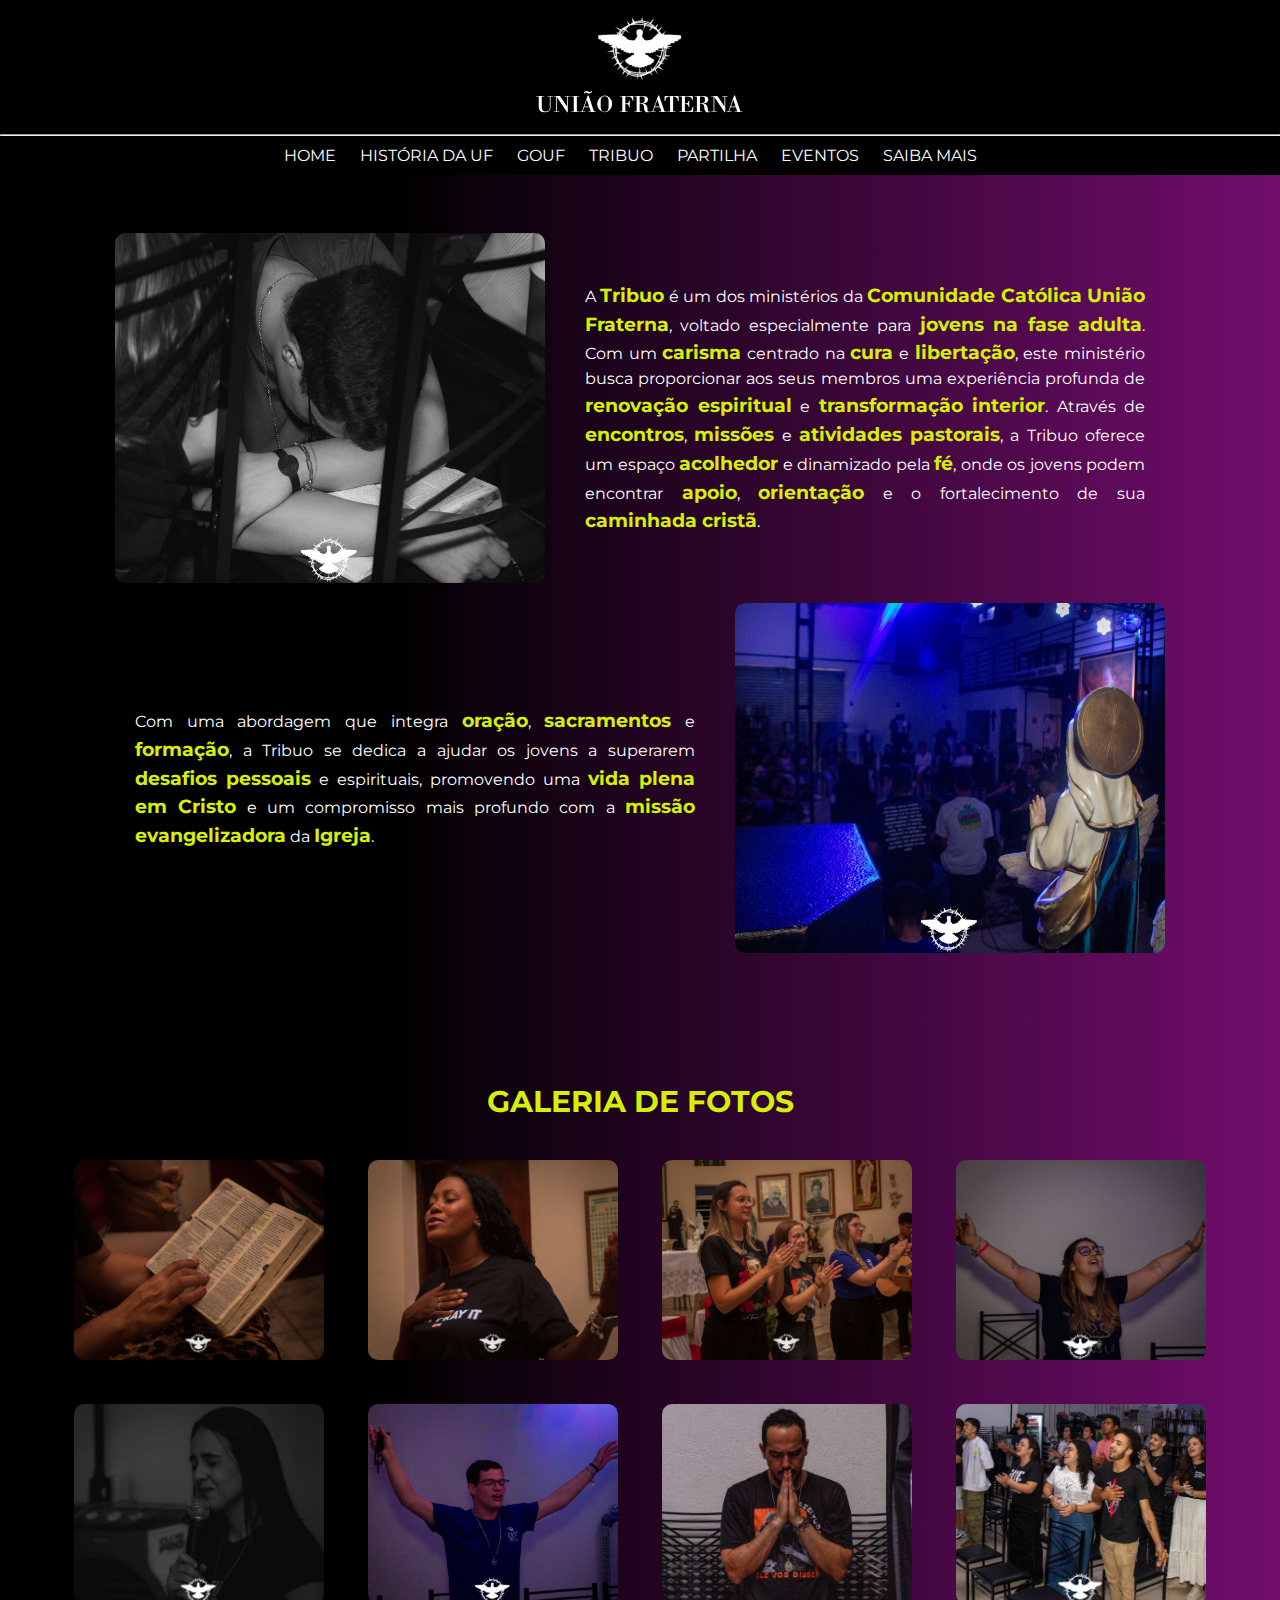
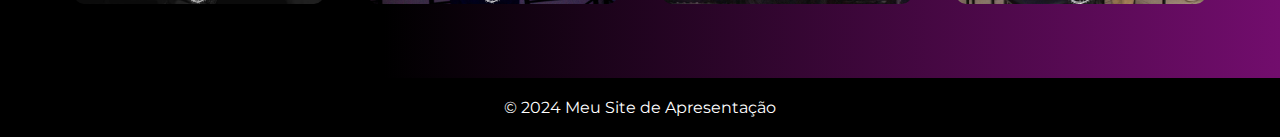
<file: atividade final info/tribuo.html>
<!DOCTYPE html>
<html lang="pt-br">
<head>
    <meta charset="UTF-8">
    <title>Tribuo</title>
    <link rel="stylesheet" href="style_tribuo.css">
    <link rel="preconnect" href="https://fonts.googleapis.com">
    <link rel="preconnect" href="https://fonts.gstatic.com" crossorigin>
    <link href="https://fonts.googleapis.com/css2?family=Laila:wght@300;400;500;600;700&family=Montserrat:ital,wght@0,100..900;1,100..900&family=Nunito:ital,wght@0,200..1000;1,200..1000&family=Open+Sans:ital,wght@0,300..800;1,300..800&family=Quicksand:wght@300..700&family=Roboto+Slab:wght@100..900&family=Sansita:ital,wght@0,400;0,700;0,800;0,900;1,400;1,700;1,800;1,900&family=Source+Sans+3:ital,wght@0,200..900;1,200..900&display=swap" rel="stylesheet">
</head>
<body>
    <header><img src="imagens/logo_uf.png" alt="logo união fraterna"></header>
    <hr style="margin: 0cm;">
    <nav>
        <ul>
            <li><a href="index.html">HOME</a></li>
            <li><a href="história.html">HISTÓRIA DA UF</a></li>
            <li><a href="tela_gouf.html">GOUF</a></li>
            <li><a href="#">TRIBUO</a></li>
            <li><a href="tela_partilha.html">PARTILHA</a></li>
            <li><a href="eventos.html">EVENTOS</a></li>
            <li><a href="mais.html">SAIBA MAIS</a></li>
        </ul>
    </nav>

    <br><br>
    
    <div class="content1">
        <img src="imagens/imagem tribuo.jpeg" alt="imagem tribuo" width="430" height="350">
        <div class="text1">
            <p>A <strong>Tribuo</strong> é um dos ministérios da <strong>Comunidade Católica União Fraterna</strong>, voltado especialmente para <strong>jovens na fase adulta</strong>. Com um <strong>carisma</strong> centrado na <strong>cura</strong> e <strong>libertação</strong>, este ministério busca proporcionar aos seus membros uma experiência profunda de <strong>renovação espiritual</strong> e <strong>transformação interior</strong>. Através de <strong>encontros</strong>, <strong>missões</strong> e <strong>atividades pastorais</strong>, a Tribuo oferece um espaço <strong>acolhedor</strong> e dinamizado pela <strong>fé</strong>, onde os jovens podem encontrar <strong>apoio</strong>, <strong>orientação</strong> e o fortalecimento de sua <strong>caminhada cristã</strong>.</p>
        </div>
    </div>

    <div class="content2">
        <img src="imagens/imagem_tribuo.jpeg" alt="imagem tribuo" width="430" height="350">
        <div class="text2">
            <p>Com uma abordagem que integra <strong>oração</strong>, <strong>sacramentos</strong> e <strong>formação</strong>, a Tribuo se dedica a ajudar os jovens a superarem <strong>desafios pessoais</strong> e espirituais, promovendo uma <strong>vida plena em Cristo</strong> e um compromisso mais profundo com a <strong>missão evangelizadora</strong> da <strong>Igreja</strong>.</p>
        </div>
    </div>

    <div class="gallery">
        <h2>GALERIA DE FOTOS</h2>
        <div class="gallery-item">
            <img src="imagens/tribuo1.jpeg" alt="Evento 1">
        </div>
        <div class="gallery-item">
            <img src="imagens/tribuo2.jpeg" alt="Evento 2">
        </div>
        <div class="gallery-item">
            <img src="imagens/tribuo3.jpeg" alt="Evento 2">
        </div>
        <div class="gallery-item">
            <img src="imagens/tribuo4.jpeg" alt="Evento 2">
        </div>
        <div class="gallery-item">
            <img src="imagens/tribuo5.jpeg" alt="Evento 2">
        </div>
        <div class="gallery-item">
            <img src="imagens/tribuo6.jpeg" alt="Evento 2">
        </div>
        <div class="gallery-item">
            <img src="imagens/tribuo7.jpeg" alt="Evento 2">
        </div>
        <div class="gallery-item">
            <img src="imagens/tribuo8.jpeg" alt="Evento 2">
        </div>
    </div>
    
    <footer>
        <p>&copy; 2024 Meu Site de Apresentação</p>
    </footer>
</body>
</html>
</file>
<file: atividade final info/style_his.css>
/* Aplica um gradiente de fundo ao corpo da página, do preto (#000000) ocupando 30% do espaço 
   para uma cor roxa (#720d6d) até o final */
   body {
    background-image: linear-gradient(to right, #000000 30%, #720d6d);
    margin: 0;
    font-family: "Montserrat", sans-serif;
}

/* Estiliza o cabeçalho (header) com fundo preto, alinha o texto ao centro e adiciona um padding de 5px */
header {
    background-color: #000000;
    text-align: center;
    padding: 5px;
}

/* Define a cor de fundo das linhas horizontais (hr) como branco */
hr {
    background-color: #ffffff;
}

/* Estiliza a barra de navegação (nav) com fundo preto, alinhamento central do texto e padding de 10px */
nav {
    background-color: #000000;
    text-align: center;
    padding: 10px;
}

/* Remove a margem dos itens da lista na navegação */
nav ul {
    margin: 0;
    padding: 0;
}

/* Define os itens da lista na navegação para serem exibidos em linha e adiciona um espaçamento de 20px à direita */
nav ul li {
    display: inline;
    margin-right: 20px;
}

/* Define a cor dos links na navegação como branco e colocar fonte */
nav ul li a {
    font-family: "Montserrat", "sans-serif";
    color: #fff;
}

/* Remove o sublinhado dos links na navegação ao passar o mouse (hover) e mantém a cor branca */
nav ul li a:hover {
    text-decoration: none;
    color: #fff;
}

/* Estiliza um título com margem específica, fonte Montserrat, tamanho de 30px e cor branca */
.titulo1 {
    margin: 30px 30px -50px 803px;
    font-family: "Montserrat", sans-serif;
    font-size: 30px;
    color: #fff;
}

/* Define um contêiner flexível para os elementos com a classe content1 */
.content1 {
    display: flex;
}

/* Adiciona margens automáticas para alinhar a imagem à direita, 
   margem à direita de 10px e bordas arredondadas */
.content1 img {
    margin-left: auto;
    margin-right: 10px;
    border-radius: 20px;
}

/* Define um contêiner de texto com largura máxima de 600px, margem automática 
   e margem à esquerda de 90px, Estiliza os parágrafos dentro da classe text1 com cor branca, fonte Montserrat e alinhamento justificado */
.text1 {
    max-width: 600px;
    margin: auto;
    margin-left: 90px;
    margin-top: 80px;
    color: #fff;
    font-family: "Montserrat", sans-serif;
    text-align: justify;
    line-height: 1.5;/*espaçamento entre linhas*/
}

/* Estiliza os parágrafos dentro da classe text1 com cor branca, fonte Montserrat e alinhamento justificado */

/* Estiliza outro título com margens específicas, fonte Montserrat, tamanho de 30px e cor branca */
.titulo2 {
    margin: 50px 30px 30px 420px;
    font-family: "Montserrat", sans-serif;
    font-size: 30px;
    color: #fff;
}

/* Define um contêiner de texto com largura máxima de 850px, cor branca, margem automática, 
   alinhamento justificado e fonte Montserrat */
.text2 {
    max-width: 850px;
    color: #fff;
    margin: auto;
    text-align: justify;
    font-family: "Montserrat", sans-serif;
    line-height: 1.5; /*espaçamento entre linhas*/
}

/* Estiliza o texto forte (strong) dentro das classes text1 e text2 com a cor definida pela variável --verde 
   e tamanho de fonte 1.2em */
.text1 strong,
.text2 strong {
    color: var(--verde);
    font-size: 1.2em;
}

/* Define uma variável CSS chamada --verde com a cor verde (#d5ef07) */
:root {
    --verde: #d5ef07;
}

/* Estiliza o rodapé (footer) com alinhamento central do texto, padding de 15px, 
   fundo preto, cor do texto branca, fonte Montserrat, tamanho de fonte 16px e margem superior de 20px */
   footer {
    text-align: center;
    padding: 10px;
    background-color: #000000;
    color:white;
    font-family: "Montserrat", sans-serif;
    font-size: 16px;
    margin-top: 100px ;
  }
</file>
<file: atividade final info/style_index.css>
/* Resetando margens e preenchimentos */
* {
    margin: 0;
    padding: 0;
}

body {
    background-image: linear-gradient(to right, #000 30%, #720d6d);
    font-family: "Montserrat", sans-serif;
    font-weight: 400;
    font-style: normal;
    color: #fff;
}

.titulo1, .titulo2, .titulo3, .titulo4, .titulo5 {
    font-family: "Montserrat", sans-serif;
    font-weight: 500;
    font-size: 30px;
    font-style: normal;
    color: #fff;
}

.titulo1 {
    margin: 80px 30px 5px 830px; /* top, right, bottom, left */
}

.titulo2 {
    margin: 120px 30px 5px 350px; /* top, right, bottom, left */
}

.titulo3 {
    margin: 80px 30px 5px 750px; /* top, right, bottom, left */
}


/* Estilos para o cabeçalho */
header {
    background-color: #000000;
    color: #fff;
    padding: 5px;
    text-align: center;
}

hr {
    margin: 0;
    height: 1px; /* Adicione esta linha para definir a altura da linha */
    background-color: #ffffff; /* Adicione esta linha para definir a cor da linha (opcional) */
}

/* Estilo para centralizar a imagem */
.logo {
    margin: 0 auto; /* Define as margens automáticas para centralizar horizontalmente */
}

/* Estilos para a barra de navegação */
nav {
    background-color: #000000;
    text-align: center;
    padding: 10px; /* Aumentando a altura da barra de navegação */
}

nav ul {
    list-style-type: none; /* Remove os pontos de lista */
    padding: 0;
    margin: 0; /* Removendo a margem */
}

nav ul li {
    display: inline; /* Exibe os itens de navegação em linha */
    margin-right: 20px; /* Espaçamento entre os itens */
}

nav ul li a {
    color: #fff; /* Cor do texto dos links */
    text-decoration: none;
    font-family: "Montserrat", sans-serif;
    font-weight: 400;
    font-style: normal;
}

nav ul li a:hover {
    text-decoration: none; /* Remove o sublinhado quando o mouse passa sobre o link */
    color: #fff; /* Mantém a cor do texto padrão */
}

:root {
    --verde: #d5ef07;
}

/* Elemento separador com box shadow */
.separator {
    height: 3px; /* Ajuste a altura conforme necessário */
    box-shadow: 0 5px 5px rgba(0, 0, 0, 0.3); /* Sombra */
}

.content1 {
    display: flex;
    align-items: center;
    justify-content: flex-start;
}

.content1 img {
    margin-left: auto; /* Move a imagem para a direita */
    margin-right: 10px; /* Define uma margem direita */
    border-radius: 20px;
}

.text1 {
    max-width: 600px; /* Defina o valor máximo de largura conforme necessário */
    margin: 0 auto; /* Centraliza horizontalmente */
    margin-left: 90px; /* Move o texto um pouco para a esquerda */
}

.text1 p {
    color: #fff; /* Cor do texto */
    font-family: "Montserrat", sans-serif;
    font-weight: 400;
    font-style: normal;
    line-height: 1.5; /* Espaçamento entre linhas */
    text-align: justify; /* Alinhar o texto justificado */
    margin-top: 5px; /* Margem superior para separar os parágrafos dos títulos */
}

.content2 {
    display: flex;
    align-items: center;
}

.text2 {
    max-width: 40%; /* Defina a largura máxima para o texto */
    margin-left: 170px; /* Adiciona uma margem do lado esquerdo */
}

.imagem-teste2 {
    margin-left: 140px; /* Move a imagem para a direita */
    border-radius: 20px;
}

.text2 p {
    color: #fff; /* Cor do texto */
    font-family: "Montserrat", sans-serif;
    font-weight: 400;
    font-style: normal;
    line-height: 1.5; /* Espaçamento entre linhas */
    text-align: justify; /* Alinhar o texto justificado */
    margin-top: 5px; /* Margem superior para separar os parágrafos dos títulos */
}

.content3 {
    display: flex;
    align-items: center;
    justify-content: flex-start;
}

.content3 img {
    margin-left: auto; /* Move a imagem para a direita */
    margin-right: 10px; /* Define uma margem direita */
    border-radius: 20px;
}

.text3 {
    max-width: 600px; /* Defina o valor máximo de largura conforme necessário */
    margin: 0 auto; /* Centraliza horizontalmente */
    margin-left: 90px; /* Move o texto um pouco para a esquerda */
}

.text3 p {
    color: #fff; /* Cor do texto */
    font-family: "Montserrat", sans-serif;
    font-weight: 400;
    font-style: normal;
    line-height: 1.5; /* Espaçamento entre linhas */
    text-align: justify; /* Alinhar o texto justificado */
    margin-top: 5px; /* Margem superior para separar os parágrafos dos títulos */
}

/* Estilo para as palavras-chave */
.text1 strong,
.text2 strong,
.text3 strong {
    color: var(--verde); /* Cor das palavras-chave */
    font-size: 1.2em; /* Tamanho da fonte das palavras-chave */
    font-weight: bold; /* Negrito para as palavras-chave */
}

/* CSS para os títulos das listas */
.titulo4, .titulo5 {
    color: var(--verde); /* Cor dos títulos das listas */
    font-size: 2em; /* Tamanho da fonte dos títulos das listas */
    text-align: center; /* Centralizar o texto dos títulos das listas */
}

/* Atividades e Ministérios */
.atividades, .ministerios {
    display: flex;
    align-items: flex-start; /* Alinha os itens ao início do contêiner */
    justify-content: flex-start; /* Alinha os itens à esquerda */
}

.atividades-img{
    display: flex;
    flex-wrap: wrap; /* Permitir que as imagens quebrem para uma nova linha quando não couberem */
    justify-content: center; /* Centralizar as imagens horizontalmente */
    margin-bottom: 20px; /* Adicionar espaço entre as duas linhas de imagens */
    margin-left: 200px;
}
.ministerios-img {
    display: flex;
    flex-wrap: wrap; /* Permitir que as imagens quebrem para uma nova linha quando não couberem */
    justify-content: center; /* Centralizar as imagens horizontalmente */
    margin-bottom: 20px; /* Adicionar espaço entre as duas linhas de imagens */
    margin-left: 320px;
}

.atividades-img img{
    width: 230px; /* Largura das imagens */
    height: 230px; /* Altura automática para manter a proporção */
    border-radius: 10px; /* Bordas arredondadas */
    margin: 5px; /* Adicionar espaço entre as imagens */
}
.ministerios-img img {
    width: 230px; /* Largura das imagens */
    height: 230px; /* Altura automática para manter a proporção */
    border-radius: 10px; /* Bordas arredondadas */
    margin: 5px; /* Adicionar espaço entre as imagens */
}
/* Texto */
.atividades ul{
    list-style-type: none; /* Remove os pontos da lista */
    padding: 0; /* Remove o espaçamento interno da lista */

} 
.ministerios ul {
    list-style-type: none; /* Remove os pontos da lista */
    padding: 0; /* Remove o espaçamento interno da lista */

}

.atividades li{
    color: #fff; /* Cor dos itens da lista */
    font-family: "Montserrat", sans-serif; /* Fonte dos itens da lista */
    font-weight: 400; /* Peso da fonte dos itens da lista */
    font-style: normal; /* Estilo da fonte dos itens da lista */
    line-height: 1.5; /* Espaçamento entre linhas dos itens da lista */
    margin-bottom: 10px; /* Espaçamento inferior entre os itens da lista */
}
.ministerios li {
    color: #fff; /* Cor dos itens da lista */
    font-family: "Montserrat", sans-serif; /* Fonte dos itens da lista */
    font-weight: 400; /* Peso da fonte dos itens da lista */
    font-style: normal; /* Estilo da fonte dos itens da lista */
    line-height: 1.5; /* Espaçamento entre linhas dos itens da lista */
    margin-bottom: 10px; /* Espaçamento inferior entre os itens da lista */
    white-space: nowrap; /* Impede que as palavras quebrem para uma nova linha */
    
}

/* Content Rectangle */
.content-rectangle {
    border: 1px solid var(--verde); /* Borda verde ao redor do retângulo */
    padding: 20px; /* Espaçamento interno do retângulo */
    border-radius: 10px; /* Bordas arredondadas */
    margin: 20px; /* Espaçamento externo do retângulo */
    background-color: rgba(0, 0, 0, 0.5); /* Cor de fundo semitransparente */
}
/* Footer */
footer {
    background-color: #000000;
    color: #fff;
    text-align: center;
    font-family: "Montserrat", sans-serif; /* Fonte dos itens da lista */
    padding: 10px;
    position: relative;
    bottom: 0;
    width: 100%;
}
</file>
<file: atividade final info/style_eventos.css>
/* Resetando margens e preenchimentos */
* {
    margin: 0;
    padding: 0;
}

body{
    background-image: linear-gradient(to right, #000 30%, #720d6d);
    font-family: "Montserrat", sans-serif;
    font-weight: 400;
    font-style: normal;
    color:#fff;
}
/* Estilos para o cabeçalho */
header {
    background-color: #000000;
    color: #fff;
    padding: 5px;
    text-align: center;
}


/* Estilo para centralizar a imagem */
.logo {
    margin: 0 auto; /* Define as margens automáticas para centralizar horizontalmente */
}

/* Estilos para a barra de navegação */
nav {
    background-color:#000000;
    text-align: center;
    padding: 10px; /* Aumentando a altura da barra de navegação */
}

nav ul {
    list-style-type: none; /* Remove os pontos de lista */
    padding: 0;
    margin: 0; /* Removendo a margem */
}

nav ul li {
    display: inline; /* Exibe os itens de navegação em linha */
    margin-right: 20px; /* Espaçamento entre os itens */
}

nav ul li a {
    color: #fff; /* Cor do texto dos links */
    font-family: "Montserrat", sans-serif;
    font-weight: 400;
    font-style: normal;
    text-decoration: none;
}

nav ul li a:hover {
    text-decoration: none; /* Remove o sublinhado quando o mouse passa sobre o link */
    color: #fff; /* Mantém a cor do texto padrão */
}

.titulo1, .titulo2, .titulo3, .titulo4, .titulo5 {
    font-family: "Montserrat", sans-serif;
    font-weight: 500;
    font-size: 30px;
    font-style: normal;
    color: #fff;
}

.titulo1 {
    margin: 110px 30px 0px 777px; /* top, right, bottom, left */
}

.titulo2 {
    margin: 160px 30px 0px 200px; /* top, right, bottom, left */
}

.titulo3 {
    margin: 150px 30px 0px 777px; /* top, right, bottom, left */
}

.titulo4 {
    margin: 120px 30px 0px 300px; /* top, right, bottom, left */
}

.titulo5 {
    margin: 110px 30px 0px 820px; /* top, right, bottom, left */
}

.content1 {
    display: flex;
    align-items: center;
    justify-content: flex-start;
}

.content1 img {
    margin-left: 120px; /* Move a imagem para a direita */
    margin-right: 30px; /* Define uma margem direita */
    margin-top: 0px;
    border-radius: 20px;
}

.textA {
    max-width: 50%; /* Defina o valor máximo de largura conforme necessário */
    margin: 0 auto; /* Centraliza horizontalmente */
    margin-left: 70px; /* Move o texto um pouco para a esquerda */
}

.textA p {
    color: #fff; /* Cor do texto */
    font-family: "Montserrat", sans-serif;
    font-weight: 400;
    font-style: normal;
    line-height: 1.5; /* Espaçamento entre linhas */
    text-align: justify; /* Alinhar o texto justificado */
}

.content2 {
    display: flex;
    align-items: center;
    justify-content: flex-start;
}

.textB {
    max-width: 50%; /* Defina a largura máxima para o texto */
    margin-left: 90px; /* Adiciona uma margem do lado esquerdo */
    margin-top: 0px;
}

.imagem-teste2 {
    margin-left: 140px; /* Move a imagem para a direita */
    margin-top: 0px;
    border-radius: 20px;
}

.textB p {
    color: #fff; /* Cor do texto */
    font-family: "Montserrat", sans-serif;
    font-weight: 400;
    font-style: normal;
    line-height: 1.5; /* Espaçamento entre linhas */
    text-align: justify; /* Alinhar o texto justificado */
}

.content3 {
    display: flex;
    align-items: center;
    justify-content: flex-start;
}

.content3 img {
    margin-left: auto; /* Move a imagem para a direita */
    margin-right: 10px; /* Define uma margem direita */
    margin-top: 70px;
    border-radius: 20px;
}

.textC {
    max-width: 50%; /* Defina o valor máximo de largura conforme necessário */
    margin: 0 auto; /* Centraliza horizontalmente */
    margin-left: 70px; /* Move o texto um pouco para a esquerda */
}

.textC p {
    color: #fff; /* Cor do texto */
    font-family: "Montserrat", sans-serif;
    font-weight: 400;
    font-style: normal;
    line-height: 1.5; /* Espaçamento entre linhas */
    text-align: justify; /* Alinhar o texto justificado */
    margin-top: 40px;
}

.content4 {
    display: flex;
    align-items: center;
}

.textD {
    max-width: 50%; /* Defina a largura máxima para o texto */
    margin-left: 90px; /* Adiciona uma margem do lado esquerdo */
    margin-top: 0px;
}

.imagem-teste4 {
    margin-left: 140px; /* Move a imagem para a direita */
    margin-top: 0px;
    border-radius: 20px;
}

.textD p {
    color: #fff; /* Cor do texto */
    font-family: "Montserrat", sans-serif;
    font-weight: 400;
    font-style: normal;
    line-height: 1.5; /* Espaçamento entre linhas */
    text-align: justify; /* Alinhar o texto justificado */
}

:root {
    --verde: #d5ef07;
}

/* Estilo para as palavras-chave */
.content1 strong,
.content2 strong,
.content3 strong,
.content4 strong {
    color: var(--verde); /* Cor das palavras-chave */
    font-size: 1.2em; /* Tamanho da fonte das palavras-chave */
    font-weight: bold; /* Negrito para as palavras-chave */
}

footer {
    text-align: center;
    padding: 20px;
    background-color: #000000;
    color:white;
    font-family: "Montserrat", sans-serif;
    font-size: 16px;
    margin-top: 150px ;
  }
</file>
<file: atividade final info/style_sobre.css>
/* Resetando margens e preenchimentos */
* {
    margin: 0;
    padding: 0;
    box-sizing: content-box;
}

body {
    background-image: linear-gradient(to right, #000 30%, #720d6d);
    font-family: "Montserrat", sans-serif;
    font-weight: 400;
    font-style: normal;
    color: #fff;
}

/* Estilos para o cabeçalho */
header {
    background-color: #000000;
    color: #fff;
    padding: 5px;
    text-align: center;
}

/* Estilo para centralizar a imagem */
.logo {
    margin: 0 auto; /* Define as margens automáticas para centralizar horizontalmente */
}

/* Estilos para a barra de navegação */
nav {
    background-color: #000;
    text-align: center;
    padding: 10px; /* Aumentando a altura da barra de navegação */
}

nav ul {
    list-style-type: none; /* Remove os pontos de lista */
    padding: 0;
    margin: 0; /* Removendo a margem */
}

nav ul li {
    display: inline; /* Exibe os itens de navegação em linha */
    margin-right: 20px; /* Espaçamento entre os itens */
}

nav ul li a {
    color: #fff; /* Cor do texto dos links */
    font-family: "Montserrat", sans-serif;
    font-weight: 400;
    font-style: normal;
    text-decoration: none;
}

nav ul li a:hover {
    text-decoration: none; /* Remove o sublinhado quando o mouse passa sobre o link */
    color: #fff; /* Mantém a cor do texto padrão */
}

.contact {
    padding: 50px 0;
    text-align: center;
}

.contact h2 {
    font-size: 3em;
    margin-bottom: 20px;
}

.contact .map {
    margin-top: 20px;
}

iframe {
    border-radius: 20px;
}

.content1 {
    padding: 50px 0;
    text-align: center;
}

.titulo1 {
    padding: 50px 0;
    text-align: center;
}

.icones {
    width: 50px; /* Ajuste o tamanho conforme necessário */
    height: 50px; /* Ajuste o tamanho conforme necessário */
    margin: 10px; /* Espaçamento entre os ícones */
}

strong {
    color: var(--verde);
    font-size: 1em;
}

/* Define uma variável CSS chamada --verde com a cor verde (#d5ef07) */
:root {
    --verde: #d5ef07;
}

footer {
    text-align: center;
    padding: 20px;
    background-color: #000000;
    color: white;
    font-family: "Montserrat", sans-serif;
    font-size: 16px;
    margin-top: 100px;
}

.social-media {
    padding: 50px 0;
    text-align: center;
}

.social-media h2 {
    font-size: 2.5em;
    margin-bottom: 20px;
}

.social-icons a {
    margin: 0 10px;
}
</file>
<file: atividade final info/style_gouf.css>
/* Resetando margens e preenchimentos */
* {
    margin: 0;
    padding: 0;
}

body{
    background-image: linear-gradient(to right, #000 30%, #720d6d);
    font-family: "Montserrat", sans-serif;
    font-weight: 400;
    font-style: normal;
    color:#fff;
}
/* Estilos para o cabeçalho */
header {
    background-color: #000000;
    color: #fff;
    padding: 5px;
    text-align: center;
}

hr {
    margin: 0;
    height: 1px; /* Adicione esta linha para definir a altura da linha */
    background-color: #ffffff; /* Adicione esta linha para definir a cor da linha (opcional) */
}

/* Estilo para centralizar a imagem */
.logo {
    margin: 0 auto; /* Define as margens automáticas para centralizar horizontalmente */
}

/* Estilos para a barra de navegação */
nav {
    background-color:#000000;
    text-align: center;
    padding: 10px; /* Aumentando a altura da barra de navegação */
}

nav ul {
    list-style-type: none; /* Remove os pontos de lista */
    padding: 0;
    margin: 0; /* Removendo a margem */
}

nav ul li {
    display: inline; /* Exibe os itens de navegação em linha */
    margin-right: 20px; /* Espaçamento entre os itens */
}

nav ul li a {
    color: #fff; /* Cor do texto dos links */
    font-family: "Montserrat", sans-serif;
    font-weight: 400;
    font-style: normal;
}

nav ul li a:hover {
    text-decoration: none; /* Remove o sublinhado quando o mouse passa sobre o link */
    color: #fff; /* Mantém a cor do texto padrão */
}

:root {
    --verde: #d5ef07;
}

.content1 {
    display: flex;
    align-items: center;
    justify-content: flex-start;
}

.content1 img {
    margin-left: auto; /* Move a imagem para a direita */
    margin-right: 10px; /* Define uma margem direita */
    margin-top: 70px;
    border-radius: 20px;
}

.text1 {
    max-width: 600px; /* Defina o valor máximo de largura conforme necessário */
    margin: 0 auto; /* Centraliza horizontalmente */
    margin-left: 90px; /* Move o texto um pouco para a esquerda */
}

.text1 p {
    color: #fff; /* Cor do texto */
    font-family: "Montserrat", sans-serif;
    font-weight: 400;
    font-style: normal;
    line-height: 1.5; /* Espaçamento entre linhas */
    text-align: justify; /* Alinhar o texto justificado */
}

.content2 {
    display: flex;
    align-items: center;
}

.text2 {
    max-width: 40%; /* Defina a largura máxima para o texto */
    margin-left: 170px; /* Adiciona uma margem do lado esquerdo */
    margin-top: 70px;
}

.imagem-teste2 {
    margin-left: 140px; /* Move a imagem para a direita */
    margin-top: 70px;
    border-radius: 20px;
}

.text2 p {
    color: #fff; /* Cor do texto */
    font-family: "Montserrat", sans-serif;
    font-weight: 400;
    font-style: normal;
    line-height: 1.5; /* Espaçamento entre linhas */
    text-align: justify; /* Alinhar o texto justificado */
}

.content3 {
    display: flex;
    align-items: center;
    justify-content: flex-start;
}

.content3 img {
    margin-left: auto; /* Move a imagem para a direita */
    margin-right: 10px; /* Define uma margem direita */
    margin-top: 70px;
    border-radius: 20px;
}

.text3 {
    max-width: 600px; /* Defina o valor máximo de largura conforme necessário */
    margin: 0 auto; /* Centraliza horizontalmente */
    margin-left: 90px; /* Move o texto um pouco para a esquerda */
    margin-top: 70px;
}

.text3 p {
    color: #fff; /* Cor do texto */
    font-family: "Montserrat", sans-serif;
    font-weight: 400;
    font-style: normal;
    line-height: 1.5; /* Espaçamento entre linhas */
    text-align: justify; /* Alinhar o texto justificado */
}

/* Estilo para as palavras-chave */
.content1 strong,
.content2 strong,
.content3 strong {
    color: var(--verde); /* Cor das palavras-chave */
    font-size: 1.2em; /* Tamanho da fonte das palavras-chave */
    font-weight: bold; /* Negrito para as palavras-chave */
}

.gallery {
    text-align: center;
    margin: 50px 0;
}

.gallery h2 {
    color: var(--verde);
    margin-bottom: 20px;
}

.gallery-item {
    display: inline-block;
    margin: 20px;
    text-align: center;
}

.gallery-item img {
    width: 250px;
    height: 200px;
    object-fit: cover;
    border-radius: 10px;
}

.gallery-item p {
    color: #fff;
    margin-top: 10px;
    font-family: "Montserrat", sans-serif;
}



footer {
    text-align: center;
    padding: 10px;
    background-color: #000000;
    color:white;
    font-family: "Montserrat", sans-serif;
    font-size: 16px;
    margin-top: 100px ;
  }
</file>
<file: atividade final info/style_partilha.css>
/* Resetando margens e preenchimentos */
* {
    margin: 0;
    padding: 0;
    box-sizing: border-box; /* Adiciona esta linha */
}

body {
    background-image: linear-gradient(to right, #000 30%, #720d6d);
    font-family: "Montserrat", sans-serif;
    font-weight: 400;
    font-style: normal;
    color: #fff;
    overflow-x: hidden; /* Impede a rolagem horizontal */
}

/* Estilos para o cabeçalho */
header {
    background-color: #000000;
    color: #fff;
    padding: 5px;
    text-align: center;
}

/* Estilo para centralizar a imagem */
.logo {
    margin: 0 auto; /* Define as margens automáticas para centralizar horizontalmente */
}

/* Estilos para a barra de navegação */
nav {
    background-color: #000000;
    text-align: center;
    padding: 10px; /* Aumentando a altura da barra de navegação */
}

nav ul {
    list-style-type: none; /* Remove os pontos de lista */
    padding: 0;
    margin: 0; /* Removendo a margem */
}

nav ul li {
    display: inline; /* Exibe os itens de navegação em linha */
    margin-right: 20px; /* Espaçamento entre os itens */
}

nav ul li a {
    color: #fff; /* Cor do texto dos links */
    font-family: "Montserrat", sans-serif;
    font-weight: 400;
    font-style: normal;
    text-decoration: none; /* Remove o sublinhado dos links */
}

.container {
    display: flex;
    justify-content: center;
    align-items: flex-start;
    flex-wrap: wrap;
}

.card {
    width: calc(26% - 21px); /* Quatro cards lado a lado */
    height: 430px; /* Diminuída a altura */
    background-color: #fff;
    border-radius: 20px;
    box-shadow: 0 4px 8px rgba(0, 0, 0, 0.1);
    margin: 10px;
    overflow: hidden;
}

.imgem {
    width: 50%;
    height: auto;
    border-top-left-radius: 10px;
    border-top-right-radius: 10px;
    margin-left: 25%;
    margin-top: 10px;
}

.content {
    padding: 20px;
}

h2 {
    margin-top: 0;
    font-family: "Montserrat", sans-serif;
    font-size: 0.9em; /* Diminuído ainda mais o tamanho da fonte */
    color: black;
}

p {
    margin-bottom: 0;
    margin-top: 10px;
    text-align: justify;
    font-family: "Montserrat", sans-serif;
    font-size: 0.75em; /* Diminuído ainda mais o tamanho da fonte */
    color: black;
}

/* Footer */
footer {
    background-color: #000000;
    color: #fff;
    text-align: center;
    font-family: "Montserrat", sans-serif; /* Fonte dos itens da lista */
    padding: 10px;
    width: 100%;
    box-sizing: border-box; /* Adiciona esta linha */
    margin-top: 20px;
}
</file>
<file: atividade final info/style_tribuo.css>
/* Resetando margens e preenchimentos */
* {
    margin: 0;
    padding: 0;
    box-sizing: border-box; /* Adicionando box-sizing para facilitar o controle do layout */
}

body {
    background-image: linear-gradient(to right, #000 30%, #720d6d);
    margin: 0;
    font-family: "Montserrat", sans-serif;
    overflow-x: hidden; /* Previne a rolagem horizontal */
}

header {
    background-color: #000;
    text-align: center;
    padding: 5px;
}

hr {
    background-color: white;
}

nav {
    background-color: #000;
    text-align: center;
    padding: 10px;
}

nav ul {
    margin: 0;
    padding: 0;
    list-style: none;
}

nav ul li {
    display: inline;
    margin-right: 20px;
}

nav ul li a {
    color: white;
    text-decoration: none;
}

nav ul li a:hover {
    text-decoration: none;
    color: #fff;
}

.content1{
    display: flex;
    flex-wrap: wrap; /* Permite que o conteúdo se ajuste em telas menores */
    justify-content: center; /* Centraliza o conteúdo horizontalmente */
    align-items: center; /* Centraliza o conteúdo verticalmente */
    margin: 20px 0; /* Espaçamento entre as seções */
}


.content2 {
    display: flex;
    flex-wrap: wrap; /* Permite que o conteúdo se ajuste em telas menores */
    justify-content: center; /* Centraliza o conteúdo horizontalmente */
    align-items: center; /* Centraliza o conteúdo verticalmente */
    margin: 20px 0; /* Espaçamento entre as seções */
    flex-direction: row-reverse; /* Inverte a ordem dos elementos */
}

.content1 img, .content2 img {
    border-radius: 10px;
    max-width: 100%; /* Garante que a imagem não ultrapasse a largura da tela */
}

.text1, .text2 {
    max-width: 600px;
    color: #fff;
    font-family: "Montserrat", sans-serif;
    text-align: justify;
    line-height: 1.5;
    padding: 20px; /* Adiciona preenchimento ao redor do texto */
}

.text1 {
    margin-left: 20px;
}

.text2 {
    margin-right: 20px;
    /* Removendo margin-top, pois flex-direction: row-reverse já ajusta a ordem */
}

.text1 strong,
.text2 strong {
    color: var(--verde);
    font-size: 1.2em;
}

:root {
    --verde: #d5ef07;
}

.gallery {
    text-align: center;
    margin: 50px 0;
}

.gallery h2 {
    color: var(--verde);
    margin-bottom: 20px;
    margin-top: 130px;
    font-size: 30px;
}

.gallery-item {
    display: inline-block;
    margin: 20px;
    text-align: center;
}

.gallery-item img {
    width: 250px;
    height: 200px;
    object-fit: cover;
    border-radius: 10px;
}

/* Footer */
footer {
    background-color: #000000;
    color: #fff;
    text-align: center;
    font-family: "Montserrat", sans-serif; /* Fonte dos itens da lista */
    padding: 20px;
    position: relative;
    bottom: 0;
    width: 100%;
}
</file>
